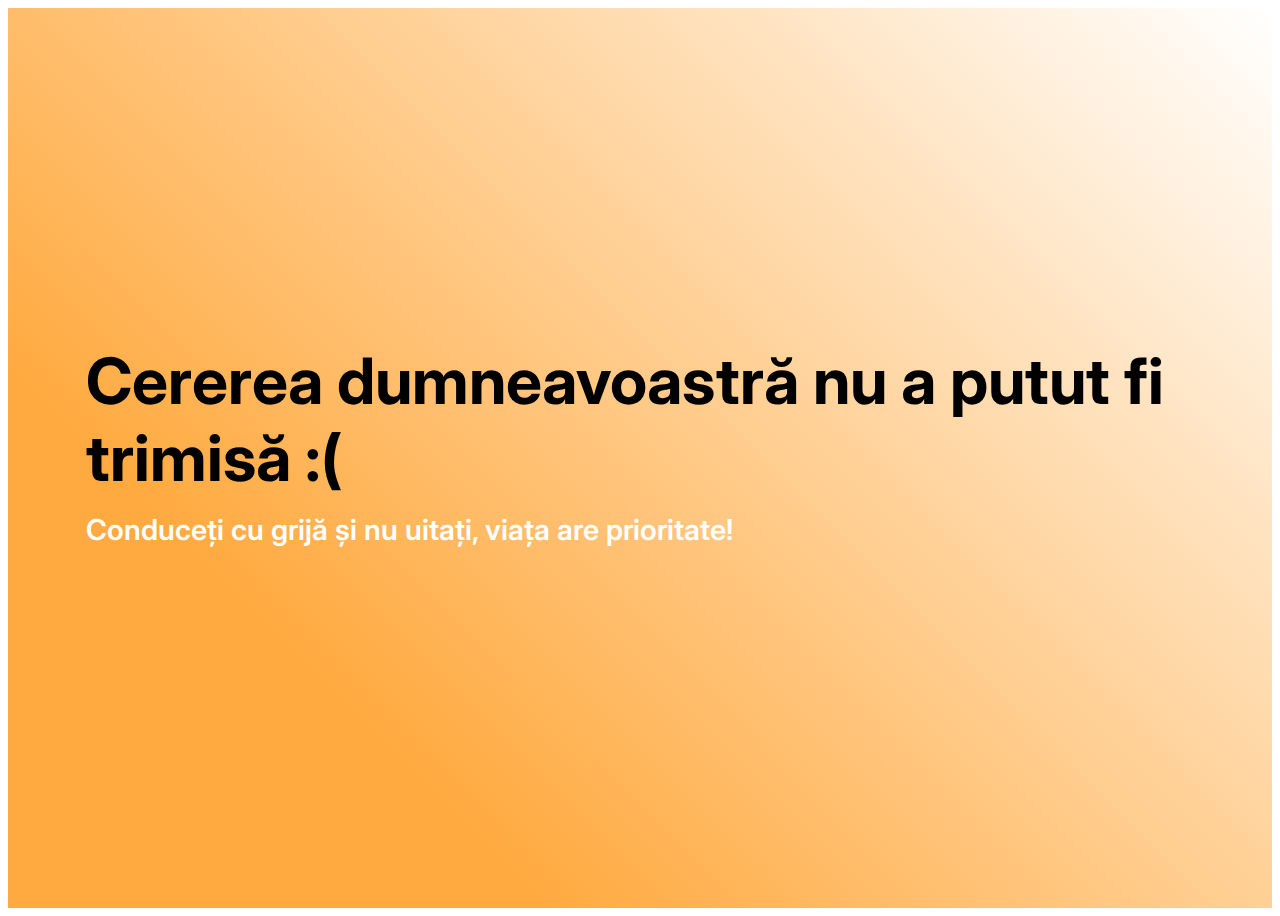
<file: templates/Fail.html>
<!DOCTYPE html>
<html amp >
<head>
  <meta charset="UTF-8">
  <meta http-equiv="X-UA-Compatible" content="IE=edge">
  <meta name="generator" content="Mobirise v5.2.0, mobirise.com">
  <meta name="viewport" content="width=device-width, initial-scale=1, minimum-scale=1">
  <link rel="shortcut icon" href="img/logo5.png" type="image/x-icon">
  <meta name="description" content="">
  <meta name="amp-script-src" content="">
  
  <title>Home</title>
  
<link rel="canonical" href="./">
 <style amp-boilerplate>body{-webkit-animation:-amp-start 8s steps(1,end) 0s 1 normal both;-moz-animation:-amp-start 8s steps(1,end) 0s 1 normal both;-ms-animation:-amp-start 8s steps(1,end) 0s 1 normal both;animation:-amp-start 8s steps(1,end) 0s 1 normal both}@-webkit-keyframes -amp-start{from{visibility:hidden}to{visibility:visible}}@-moz-keyframes -amp-start{from{visibility:hidden}to{visibility:visible}}@-ms-keyframes -amp-start{from{visibility:hidden}to{visibility:visible}}@-o-keyframes -amp-start{from{visibility:hidden}to{visibility:visible}}@keyframes -amp-start{from{visibility:hidden}to{visibility:visible}}</style>
<noscript><style amp-boilerplate>body{-webkit-animation:none;-moz-animation:none;-ms-animation:none;animation:none}</style></noscript>
<link href="https://fonts.googleapis.com/css?family=Inter:100,200,300,400,500,600,700,800,900&display=swap" rel="stylesheet">
 
 <style amp-custom> 
div,span,h1,h2,h3,h4,h5,h6,p,blockquote,a,ol,ul,li,figcaption,textarea,input{font: inherit;}*{-webkit-box-sizing: border-box;box-sizing: border-box;outline: none;}*:focus{outline: none;}body{position: relative;font-style: normal;line-height: 1.6;color: #48525c;}section{background-color: #eeeeee;background-position: 50% 50%;background-repeat: no-repeat;background-size: cover;overflow: hidden;padding: 0;}h1,h2,h3,h4,h5,h6{margin: 0;padding: 0;}p,li,blockquote{letter-spacing: normal;line-height: 1.6;}ul,ol,blockquote,p{margin-bottom: 0;margin-top: 0;}a{cursor: pointer;}a,a:hover{text-decoration: none;}a.mbr-iconfont:hover{text-decoration: none;}h1,h2,h3,h4,h5,h6,.display-1,.display-2,.display-4,.display-5,.display-7{word-break: break-word;word-wrap: break-word;}b,strong{font-weight: bold;}blockquote{padding: 10px 0 10px 20px;position: relative;border-left: 3px solid;}input:-webkit-autofill,input:-webkit-autofill:hover,input:-webkit-autofill:focus,input:-webkit-autofill:active{-webkit-transition-delay: 9999s;transition-delay: 9999s;-webkit-transition-property: background-color,color;-o-transition-property: background-color,color;transition-property: background-color,color;}html,body{height: auto;min-height: 100vh;}.mbr-section-title{margin: 0;padding: 0;font-style: normal;line-height: 1.2;width: 100%;color: #20202a;}.mbr-section-subtitle{line-height: 1.2;width: 100%;color: #20202a;}.mbr-text{font-style: normal;line-height: 1.6;width: 100%;color: #48525c;font-weight: 400;}.mbr-white{color: #ffffff;}.mbr-black{color: #000000;}.align-left{text-align: left;}.align-left .list-item{justify-content: flex-start;}.align-center{text-align: center;}.align-center .list-item{justify-content: center;}.align-right{text-align: right;}.align-right .list-item{justify-content: flex-end;}@media (max-width: 767px){.align-left,.align-center,.align-right{text-align: center;}.align-left .list-item,.align-center .list-item,.align-right .list-item{justify-content: center;}}.mbr-light{font-weight: 300;}.mbr-regular{font-weight: 400;}.mbr-semibold{font-weight: 600;}.mbr-bold{font-weight: 700;}.icons-list a{margin: 0;}.icons-list a:last-child{margin: 0;}.mbr-figure{align-self: center;}.hidden{visibility: hidden;}.super-hide{display: none;}.inactive{-webkit-user-select: none;-moz-user-select: none;-ms-user-select: none;user-select: none;pointer-events: none;-webkit-user-drag: none;user-drag: none;}.mbr-overlay{position: absolute;bottom: 0;left: 0;right: 0;top: 0;z-index: 0;}.map-placeholder{display: none;}.google-map,.google-map iframe{position: relative;width: 100%;height: 400px;}amp-img{width: 100%;}amp-img img{max-height: 100%;max-width: 100%;}img.mbr-temp{width: 100%;}.rounded{border-radius: 50%;}.is-builder .nodisplay + img[async],.is-builder .nodisplay + img[decoding="async"],.is-builder amp-img > a + img[async],.is-builder amp-img > a + img[decoding="async"]{display: none;}html:not(.is-builder) amp-img > a{position: absolute;top: 0;bottom: 0;left: 0;right: 0;z-index: 1;}.is-builder .temp-amp-sizer{position: absolute;}.is-builder amp-youtube .temp-amp-sizer,.is-builder amp-vimeo .temp-amp-sizer{position: static;}.mobirise-spinner{position: absolute;top: 50%;left: 40%;margin-left: 10%;-webkit-transform: translate3d(-50%,-50%,0);z-index: 4;}.mobirise-spinner em{width: 24px;height: 24px;background: #3ac;border-radius: 100%;display: inline-block;-webkit-animation: slide 1s infinite;}.mobirise-spinner em:nth-child(1){-webkit-animation-delay: 0.1s;}.mobirise-spinner em:nth-child(2){-webkit-animation-delay: 0.2s;}.mobirise-spinner em:nth-child(3){-webkit-animation-delay: 0.3s;}@-moz-keyframes slide{0%{-webkit-transform: scale(1);}50%{opacity: 0.3;-webkit-transform: scale(2);}100%{-webkit-transform: scale(1);}}@-webkit-keyframes slide{0%{-webkit-transform: scale(1);}50%{opacity: 0.3;-webkit-transform: scale(2);}100%{-webkit-transform: scale(1);}}@-o-keyframes slide{0%{-webkit-transform: scale(1);}50%{opacity: 0.3;-webkit-transform: scale(2);}100%{-webkit-transform: scale(1);}}@keyframes slide{0%{-webkit-transform: scale(1);}50%{opacity: 0.3;-webkit-transform: scale(2);}100%{-webkit-transform: scale(1);}}.mobirise-loader .amp-active > div{display: none;}.iconfont-wrapper{display: inline-flex;}.mbr-flex{display: flex;}.flex-wrap{flex-wrap: wrap;}.mbr-jc-s{justify-content: flex-start;}.mbr-jc-c{justify-content: center;}.mbr-jc-e{justify-content: flex-end;}.mbr-row-reverse{flex-direction: row-reverse;}.mbr-column{flex-direction: column;}amp-img,img{height: 100%;width: 100%;}.hidden-slide{display: none;}.visible-slide{display: flex;}section,.container,.container-fluid{position: relative;word-wrap: break-word;}.mbr-fullscreen .mbr-overlay{min-height: 100vh;}.mbr-fullscreen{display: flex;align-items: center;height: 100vh;min-height: 100vh;padding: 3rem 0;}.container{padding: 0 1rem;width: 100%;margin-right: auto;margin-left: auto;}@media (max-width: 767px){.container{max-width: 540px;}} @media (min-width: 768px){.container{max-width: 720px;}} @media (min-width: 992px){.container{max-width: 960px;}} @media (min-width: 1200px){.container{max-width: 1140px;}}.container-fluid{width: 100%;padding: 0 1rem;}.btn{position: relative;font-weight: 700;margin: 0.4rem 0.9rem;border: 2px solid;font-style: normal;white-space: normal;transition: all 0.3s cubic-bezier(0.25,0.1,0.25,1);display: inline-flex;align-items: center;justify-content: center;word-break: break-word;line-height: 1.2rem;letter-spacing: normal;}.btn-form{padding: 1rem 2rem;}.btn-form:hover{cursor: pointer;}.btn{padding: 1rem 2rem;border-radius: 3px;}.btn-sm{padding: 0.4rem 0.8rem;border-radius: 3px;}.btn-md{padding: 1rem 2rem;border-radius: 3px;}.btn-lg{padding: 1.2rem 3.2rem;border-radius: 3px;}form .btn,form .mbr-section-btn{margin: 0;}.note-popover .btn:after{display: none;}.mbr-section-btn{margin: 0 -0.9rem;font-size: 0;}nav .mbr-section-btn{margin-left: 0rem;margin-right: 0rem;}.btn .mbr-iconfont,.btn.btn-md .mbr-iconfont{cursor: pointer;margin: 0 0.8rem 0 0;}.btn-sm .mbr-iconfont{margin: 0 0.5rem 0 0;}[type="submit"]{-webkit-appearance: none;}section.menu{min-height: 56px;overflow: visible;padding: 0;}.menu-container{display: flex;-webkit-box-pack: justify;-ms-flex-pack: justify;justify-content: space-between;align-items: center;min-height: 56px;}@media (max-width: 991px){.menu-container{max-width: 100%;padding: 0.5rem 1rem;}} @media (max-width: 767px){.menu-container{padding: 0.5rem 1rem;}}.navbar{z-index: 100;width: 100%;position: absolute;box-shadow: 0 2px 10px 0 rgba(0,0,0,0.07);}.navbar-fixed-top{position: fixed;top: 0;}.navbar-brand{display: flex;align-items: center;word-break: break-word;z-index: 1;}.navbar-logo{margin: 0 0.8rem 0 0;}@media (max-width: 767px){.navbar-logo amp-img{max-height: 35px;max-width: 35px;}}.navbar-caption-wrap{display: flex;}.navbar .navbar-collapse{display: flex;-ms-flex-preferred-size: auto;flex-basis: auto;align-items: center;justify-content: space-between;width: 100%;}@media (max-width: 991px){.navbar .navbar-collapse{display: none;position: absolute;top: 0;right: 0;height: 100vh;overflow-y: auto;padding: 70px 2rem 1rem;z-index: 1;}}@media (max-width: 991px){.navbar.opened .navbar-collapse.show,.navbar.opened .navbar-collapse.collapsing{display: block;}.is-builder .navbar-collapse{position: fixed;}}.navbar-nav{list-style-type: none;display: flex;flex-wrap: wrap;padding-left: 0;min-width: 10rem;}@media (max-width: 991px){.navbar-nav{flex-direction: column;}} .navbar-nav .mbr-iconfont{margin: 0 0.2rem 0 0;}.nav-item{word-break: break-all;}.nav-link{display: flex;align-items: center;justify-content: center;}.nav-link,.navbar-caption{transition: all 0.2s;letter-spacing: normal;}.nav-dropdown .dropdown-menu{min-width: 10rem;position: absolute;left: 0;padding: 10px 0;border-radius: 0 0 4px 4px;transition: opacity 0.2s cubic-bezier(0.25,0.1,0.25,1);}.nav-dropdown .dropdown-menu .dropdown-item{line-height: normal;display: flex;justify-content: center;align-items: center;padding: 0 15px;margin: 20px 0;white-space: nowrap;}.nav-dropdown .dropdown-menu .dropdown-item:active{background: none;}.nav-dropdown .dropdown-menu .dropdown{position: relative;}.dropdown-menu .dropdown:hover > .dropdown-menu{opacity: 1;pointer-events: all;}.nav-dropdown .dropdown-submenu{top: 0;left: 100%;margin: 0;}.nav-item.dropdown{position: relative;}.nav-item.dropdown .dropdown-menu{opacity: 0;pointer-events: none;}.nav-item.dropdown:hover > .dropdown-menu{opacity: 1;pointer-events: all;}.link.dropdown-toggle:after{content: "";margin-left: 0.25rem;border-top: 0.35em solid;border-right: 0.35em solid transparent;border-left: 0.35em solid transparent;border-bottom: 0;}.navbar .dropdown.open > .dropdown-menu{display: block;}@media (max-width: 991px){.is-builder .nav-dropdown .dropdown-menu{position: relative;}.nav-dropdown .dropdown-submenu{left: 0;}.nav-dropdown .dropdown-menu .dropdown-item{padding: 0;margin: 0 0 1rem 0;justify-content: center;}.nav-dropdown .dropdown-menu .dropdown-item:after{right: auto;}.navbar.opened .dropdown-menu{top: 0;}.dropdown-toggle[data-toggle="dropdown-submenu"]:after{content: "";margin-left: 0.25rem;border-top: 0.35em solid;border-right: 0.35em solid transparent;border-left: 0.35em solid transparent;border-bottom: 0;top: 55%;}}.navbar-buttons{display: flex;flex-wrap: wrap;align-items: center;justify-content: center;}@media (max-width: 991px){.navbar-buttons{flex-direction: column;}}.menu-social-list{display: flex;align-items: center;justify-content: center;flex-wrap: wrap;}.menu-social-list a{margin: 0 0.5rem;}.menu-social-list a span{font-size: 1.5rem;}button.navbar-toggler{position: relative;width: 31px;height: 20px;cursor: pointer;transition: all .2s;-ms-flex-item-align: center;-ms-grid-row-align: center;align-self: center;}.hamburger span{position: absolute;right: 0;width: 30px;height: 2px;border-right: 5px;}.hamburger span:nth-child(1){top: 0;transition: all .2s;}.hamburger span:nth-child(2){top: 8px;transition: all .15s;}.hamburger span:nth-child(3){top: 8px;transition: all .15s;}.hamburger span:nth-child(4){top: 16px;transition: all .2s;}nav.opened .navbar-toggler:not(.hide) .hamburger span:nth-child(4),nav.opened .navbar-toggler:not(.hide) .hamburger span:nth-child(1){top: 8px;width: 0;opacity: 0;right: 50%;transition: all .2s;}nav.opened .navbar-toggler:not(.hide) .hamburger span:nth-child(2){transform: rotate(-45deg);transition: all .25s;}nav.opened .navbar-toggler:not(.hide) .hamburger span:nth-child(3){transform: rotate(45deg);transition: all .25s;}.ampstart-btn.hamburger{position: relative;margin-left: auto;height: 20px;width: 30px;background: none;border: none;cursor: pointer;z-index: 1000;}@media (min-width: 992px){.nav-dropdown .dropdown-menu{box-shadow: 0 10px 25px 0 rgba(0,0,0,0.2);}.ampstart-btn,amp-sidebar{display: none;}.dropdown-menu .dropdown-toggle:after{content: "";border-bottom: 0.35em solid transparent;border-left: 0.35em solid;border-right: 0;border-top: 0.35em solid transparent;margin-left: 0.3rem;margin-top: -0.3077em;position: absolute;right: 1.1538em;top: 50%;}}.close-sidebar{width: 30px;height: 30px;position: relative;cursor: pointer;background-color: transparent;border: none;}.close-sidebar span{position: absolute;left: 0;width: 30px;height: 2px;border-right: 5px;top: 14px;}.close-sidebar span:nth-child(1){transform: rotate(-45deg);}.close-sidebar span:nth-child(2){transform: rotate(45deg);}.builder-sidebar{position: relative;height: 100vh;overflow-y: auto;min-width: 10rem;z-index: 1030;padding: 1rem 2rem;max-width: 20rem;}.builder-sidebar .dropdown:hover > .dropdown-menu{position: relative;text-align: center;}section.sidebar-open:before{content: '';position: fixed;top: 0;bottom: 0;right: 0;left: 0;background-color: rgba(0,0,0,0.2);z-index: 1040;}.is-builder section.horizontal-menu .ampstart-btn{display: none;}.is-builder section.horizontal-menu .dropdown-menu{z-index: auto;opacity: 1;pointer-events: auto;}.is-builder .menu{overflow: visible;}#sidebar{background-color: transparent;}.card-title{margin: 0;}.card{position: relative;background-color: transparent;border: none;border-radius: 0;width: 100%;padding: 0 1rem;}@media (max-width: 767px){.card:not(.last-child){padding-bottom: 30px;}} .card .card-img{width: auto;border-radius: 0;}.card .card-wrapper{height: 100%;}@media (max-width: 767px){.card .card-wrapper{flex-direction: column;}} .card img{height: 100%;-o-object-fit: cover;object-fit: cover;-o-object-position: center;object-position: center;}.card-inner,.items-list{display: flex;flex-direction: column;}.items-list{list-style-type: none;padding: 0;}.items-list .list-item{padding: 1rem 2rem;}.card-head{padding: 1.5rem 2rem;}.card-price-wrap{padding: 1rem 2rem;}.card-button{padding: 1rem;margin: 0;}.timeline-wrap{position: relative;}.timeline-wrap .iconBackground{position: absolute;left: 50%;width: 20px;height: 20px;line-height: 30px;text-align: center;border-radius: 50%;font-size: 30px;display: inline-block;background-color: #000000;top: 20px;margin: 0 0 0 -10px;}@media (max-width: 767px){.timeline-wrap .iconBackground{left: 0;}}.separline{position: relative;}@media (max-width: 767px){.separline:not(.last-child){padding-bottom: 2rem;}} .separline:before{position: absolute;content: "";width: 2px;background-color: #000000;left: calc(50% - 1px);height: calc(100% - 20px);top: 40px;}@media (max-width: 767px){.separline:before{left: 0;}}.gallery-img-wrap{position: relative;height: 100%;}.gallery-img-wrap:hover{cursor: pointer;}.gallery-img-wrap:hover .icon-wrap,.gallery-img-wrap:hover .caption-on-hover{opacity: 1;}.gallery-img-wrap:hover:after{opacity: .5;}.gallery-img-wrap amp-img{height: 100%;}.gallery-img-wrap:after{content: "";position: absolute;top: 0;bottom: 0;left: 0;right: 0;background: #000;opacity: 0;transition: opacity 0.2s;pointer-events: none;}.gallery-img-wrap .icon-wrap,.gallery-img-wrap .img-caption{z-index: 3;pointer-events: none;position: absolute;}.gallery-img-wrap .icon-wrap,.gallery-img-wrap .caption-on-hover{opacity: 0;transition: opacity 0.2s;}.gallery-img-wrap .icon-wrap{left: 50%;top: 50%;transform: translate(-50%,-50%);background-color: #fff;padding: .5rem;border-radius: 50%;}.gallery-img-wrap .amp-iconfont{color: #000;font-size: 1rem;width: 1rem;display: block;}.gallery-img-wrap .img-caption{left: 0;right: 0;}.gallery-img-wrap .img-caption.caption-top{top: 0;}.gallery-img-wrap .img-caption.caption-bottom{bottom: 0;}.gallery-img-wrap .img-caption:not(.caption-on-hover):after{content: "";position: absolute;top: 0;left: 0;right: 0;height: 100%;transition: opacity 0.2s;z-index: -1;pointer-events: none;}@media (max-width: 767px){.gallery-img-wrap:after,.gallery-img-wrap:hover:after,.gallery-img-wrap .icon-wrap{display: none;}.gallery-img-wrap .caption-on-hover{opacity: 1;}}.is-builder .gallery-img-wrap .icon-wrap,.is-builder .gallery-img-wrap .img-caption > *{pointer-events: all;}.amp-carousel-button,.dots-wrapper .dots span{transition: all 0.4s;cursor: pointer;outline: none;}.amp-carousel-button{width: 50px;height: 50px;border-radius: 50%;}.dots-wrapper .dots{display: inline-block;margin: 4px 8px;}.dots-wrapper .dots span{display: block;border-radius: 12px;height: 24px;width: 24px;background-color: #ffffff;border: 10px solid #cccccc;opacity: 0.5;}.dots-wrapper .dots span.current{width: 40px;}.dots-wrapper .dots span:hover,.dots-wrapper .dots span.current{opacity: 1;}.amp-carousel-button-next:after{right: 1rem;}.amp-carousel-button-prev:after{left: 1rem;}button.btn-img{cursor: pointer;}.is-builder .preview button.btn-img{opacity: 0.5;position: relative;pointer-events: none;}amp-image-lightbox,.lightbox{background: rgba(0,0,0,0.8);display: flex;flex-wrap: wrap;align-items: center;justify-content: center;width: 100%;height: 100%;overflow: auto;}amp-image-lightbox a.control,.lightbox a.control{position: absolute;cursor: default;top: 0;right: 0;}amp-image-lightbox .close,.lightbox .close{background: none;border: none;position: absolute;top: 16px;right: 16px;height: 32px;width: 32px;cursor: pointer;z-index: 1000;}amp-image-lightbox .close:before,amp-image-lightbox .close:after,.lightbox .close:before,.lightbox .close:after{position: absolute;top: 0;right: 16px;content: ' ';height: 32px;width: 2px;background-color: #fff;}amp-image-lightbox .close:before,.lightbox .close:before{transform: rotate(45deg);}amp-image-lightbox .close:after,.lightbox .close:after{transform: rotate(-45deg);}amp-image-lightbox .video-block,.lightbox .video-block{width: 100%;}div[submit-success] > *,div[submit-error] > *{padding: 15px;margin-bottom: 1rem;}.form-block{z-index: 1;background-color: transparent;padding: 0;position: relative;overflow: hidden;}.form-block .mbr-overlay{z-index: -1;}@media (max-width: 991px){.form-block{padding: 0;}}form input,form textarea,form select{padding: 1rem;line-height: 1.2rem;width: 100%;background: #ffffff;border-width: 2px;border-style: solid;border-color: #767676;border-radius: 3px;color: #000000;}form input[type="checkbox"],form input[type="radio"]{border: none;background: none;width: auto;}form .field{padding-bottom: 0.5rem;padding-top: 0.5rem;}form textarea.field-input{height: 200px;}form .fieldset{display: flex;justify-content: center;flex-wrap: wrap;align-items: center;}textarea[type="hidden"]{display: none;}.form-check{margin-bottom: 0;}.form-check-label{padding-left: 0;}.form-check-input{position: relative;margin: 4px;}.form-check-inline{display: inline-flex;align-items: center;padding-left: 0;margin-right: .75rem;}.mbr-row,.mbr-form-row{display: -webkit-box;display: -ms-flexbox;display: flex;-ms-flex-wrap: wrap;flex-wrap: wrap;margin-left: -1rem;margin-right: -1rem;}.mbr-form-row{margin-left: -0.5rem;margin-right: -0.5rem;}.mbr-form-row > [class*="mbr-col"]{padding-left: 0.5rem;padding-right: 0.5rem;}@media (max-width: 767px){.mbr-col,.mbr-col-auto{padding-right: 1rem;padding-left: 1rem;}.mbr-col-sm-12{-ms-flex: 0 0 100%;-webkit-box-flex: 0;flex: 0 0 100%;max-width: 100%;padding-right: 1rem;padding-left: 1rem;}}@media (min-width: 768px){.mbr-col,.mbr-col-auto{padding-right: 1rem;padding-left: 1rem;}.mbr-col-md-2{-ms-flex: 0 0 16.6666666667%;-webkit-box-flex: 0;flex: 0 0 16.6666666667%;max-width: 16.6666666667%;padding-right: 1rem;padding-left: 1rem;}.mbr-col-md-3{-ms-flex: 0 0 25%;-webkit-box-flex: 0;flex: 0 0 25%;max-width: 25%;padding-right: 1rem;padding-left: 1rem;}.mbr-col-md-4{-ms-flex: 0 0 33.3333333333%;-webkit-box-flex: 0;flex: 0 0 33.3333333333%;max-width: 33.3333333333%;padding-right: 1rem;padding-left: 1rem;}.mbr-col-md-5{-ms-flex: 0 0 41.6666666667%;-webkit-box-flex: 0;flex: 0 0 41.6666666667%;max-width: 41.6666666667%;padding-right: 1rem;padding-left: 1rem;}.mbr-col-md-6{-ms-flex: 0 0 50%;-webkit-box-flex: 0;flex: 0 0 50%;max-width: 50%;padding-right: 1rem;padding-left: 1rem;}.mbr-col-md-7{-ms-flex: 0 0 58.3333333333%;-webkit-box-flex: 0;flex: 0 0 58.3333333333%;max-width: 58.3333333333%;padding-right: 1rem;padding-left: 1rem;}.mbr-col-md-8{-ms-flex: 0 0 66.6666666667%;-webkit-box-flex: 0;flex: 0 0 66.6666666667%;max-width: 66.6666666667%;padding-right: 1rem;padding-left: 1rem;}.mbr-col-md-10{-ms-flex: 0 0 83.3333333333%;-webkit-box-flex: 0;flex: 0 0 83.3333333333%;max-width: 83.3333333333%;padding-right: 1rem;padding-left: 1rem;}.mbr-col-md-12{-ms-flex: 0 0 100%;-webkit-box-flex: 0;flex: 0 0 100%;max-width: 100%;padding-right: 1rem;padding-left: 1rem;}}.mbr-col{-ms-flex: 1 1 auto;-webkit-box-flex: 1;flex: 1 1 auto;max-width: 100%;}.mbr-col-auto{-ms-flex: 0 0 auto;flex: 0 0 auto;width: auto;}@media (min-width: 992px){.mbr-col,.mbr-col-auto{padding-right: 1rem;padding-left: 1rem;}.mbr-col-lg-2{-ms-flex: 0 0 16.6666666667%;-webkit-box-flex: 0;flex: 0 0 16.6666666667%;max-width: 16.6666666667%;padding-right: 1rem;padding-left: 1rem;}.mbr-col-lg-3{-ms-flex: 0 0 25%;-webkit-box-flex: 0;flex: 0 0 25%;max-width: 25%;padding-right: 1rem;padding-left: 1rem;}.mbr-col-lg-4{-ms-flex: 0 0 33.3333333333%;-webkit-box-flex: 0;flex: 0 0 33.3333333333%;max-width: 33.3333333333%;padding-right: 1rem;padding-left: 1rem;}.mbr-col-lg-5{-ms-flex: 0 0 41.6666666667%;-webkit-box-flex: 0;flex: 0 0 41.6666666667%;max-width: 41.6666666667%;padding-right: 1rem;padding-left: 1rem;}.mbr-col-lg-6{-ms-flex: 0 0 50%;-webkit-box-flex: 0;flex: 0 0 50%;max-width: 50%;padding-right: 1rem;padding-left: 1rem;}.mbr-col-lg-7{-ms-flex: 0 0 58.3333333333%;-webkit-box-flex: 0;flex: 0 0 58.3333333333%;max-width: 58.3333333333%;padding-right: 1rem;padding-left: 1rem;}.mbr-col-lg-8{-ms-flex: 0 0 66.6666666667%;-webkit-box-flex: 0;flex: 0 0 66.6666666667%;max-width: 66.6666666667%;padding-right: 1rem;padding-left: 1rem;}.mbr-col-lg-9{-ms-flex: 0 0 75%;-webkit-box-flex: 0;flex: 0 0 75%;max-width: 75%;padding-right: 1rem;padding-left: 1rem;}.mbr-col-lg-10{-ms-flex: 0 0 83.3333333333%;-webkit-box-flex: 0;flex: 0 0 83.3333333333%;max-width: 83.3333333333%;padding-right: 1rem;padding-left: 1rem;}.mbr-col-lg-12{-ms-flex: 0 0 100%;-webkit-box-flex: 0;flex: 0 0 100%;max-width: 100%;padding-right: 1rem;padding-left: 1rem;}}@media (min-width: 992px){.lg-pb{padding-bottom: 3rem;}}@media (max-width: 991px){.md-pb{padding-bottom: 3rem;}}.mbr-pt-1,.mbr-py-1{padding-top: 10px;}.mbr-pb-1,.mbr-py-1{padding-bottom: 10px;}.mbr-px-1{padding-left: 10px;padding-right: 10px;}.mbr-p-1{padding: 10px;}.mbr-pt-2,.mbr-py-2{padding-top: 1rem;}.mbr-pb-2,.mbr-py-2{padding-bottom: 1rem;}.mbr-px-2{padding-left: 1rem;padding-right: 1rem;}.mbr-p-2{padding: 1rem;}.mbr-pt-3,.mbr-py-3{padding-top: 25px;}.mbr-pb-3,.mbr-py-3{padding-bottom: 25px;}.mbr-px-3{padding-left: 25px;padding-right: 25px;}.mbr-p-3{padding: 25px;}.mbr-pt-4,.mbr-py-4{padding-top: 2rem;}.mbr-pb-4,.mbr-py-4{padding-bottom: 2rem;}.mbr-px-4{padding-left: 2rem;padding-right: 2rem;}.mbr-p-4{padding: 2rem;}.mbr-pt-5,.mbr-py-5{padding-top: 3rem;}.mbr-pb-5,.mbr-py-5{padding-bottom: 3rem;}.mbr-px-5{padding-left: 3rem;padding-right: 3rem;}.mbr-p-5{padding: 3rem;}@media (max-width: 991px){.mbr-py-4,.mbr-py-5{padding-top: 1rem;padding-bottom: 1rem;}.mbr-px-4,.mbr-px-5{padding-left: 1rem;padding-right: 1rem;}.mbr-p-3,.mbr-p-4,.mbr-p-5{padding: 1rem;}}.mbr-ml-auto{margin-left: auto;}.mbr-mr-auto{margin-right: auto;}.mbr-m-auto{margin: auto;}#scrollToTopMarker{position: absolute;width: 0px;height: 0px;top: 300px;}#scrollToTopButton{position: fixed;bottom: 25px;right: 25px;opacity: .4;z-index: 5000;font-size: 32px;height: 60px;width: 60px;border: none;border-radius: 3px;cursor: pointer;}#scrollToTopButton:focus{outline: none;}#scrollToTopButton a:before{content: '';position: absolute;height: 40%;top: 36%;width: 2px;left: calc(50% - 1px);}#scrollToTopButton a:after{content: '';position: absolute;border-top: 2px solid;border-right: 2px solid;width: 40%;height: 40%;left: calc(30% - 1px);bottom: 30%;transform: rotate(-45deg);}.is-builder #scrollToTopButton a:after{left: 30%;}a{font-style: normal;}@media (max-width: 767px){.mbr-section-btn,.mbr-section-title{text-align: center;}}@media (min-width: 992px){.mbr-col-lg-11{flex: 0 0 91.666%;max-width: 91.666%;padding-right: 1rem;padding-left: 1rem;}}
body{font-family: Inter;}blockquote{border-color: #005af0;}div[submit-success] > *{background: #64bf46;color: #ffffff;}div[submit-error] > *{background: #ffdc00;color: #000000;}.display-1{font-family: 'Inter',sans-serif;font-size: 4rem;}.display-2{font-family: 'Inter',sans-serif;font-size: 3.25rem;}.display-4{font-family: 'Inter',sans-serif;font-size: 1rem;}.display-5{font-family: 'Inter',sans-serif;font-size: 1.8rem;}.display-7{font-family: 'Inter',sans-serif;font-size: 1.2rem;}.display-1 .mbr-iconfont-btn{font-size: 4rem;width: 4rem;}.display-2 .mbr-iconfont-btn{font-size: 3.25rem;width: 3.25rem;}.display-4 .mbr-iconfont-btn{font-size: 1rem;width: 1rem;}.display-5 .mbr-iconfont-btn{font-size: 1.8rem;width: 1.8rem;}.display-7 .mbr-iconfont-btn{font-size: 1.2rem;width: 1.2rem;}@media (max-width: 768px){.display-1{font-size: 3.2rem;font-size: calc( 2.05rem + (4 - 2.05) * ((100vw - 20rem) / (48 - 20)));line-height: calc( 1.4 * (2.05rem + (4 - 2.05) * ((100vw - 20rem) / (48 - 20))));}.display-2{font-size: 2.6rem;font-size: calc( 1.7874999999999999rem + (3.25 - 1.7874999999999999) * ((100vw - 20rem) / (48 - 20)));line-height: calc( 1.4 * (1.7874999999999999rem + (3.25 - 1.7874999999999999) * ((100vw - 20rem) / (48 - 20))));}.display-4{font-size: 0.8rem;font-size: calc( 1rem + (1 - 1) * ((100vw - 20rem) / (48 - 20)));line-height: calc( 1.4 * (1rem + (1 - 1) * ((100vw - 20rem) / (48 - 20))));}.display-5{font-size: 1.44rem;font-size: calc( 1.28rem + (1.8 - 1.28) * ((100vw - 20rem) / (48 - 20)));line-height: calc( 1.4 * (1.28rem + (1.8 - 1.28) * ((100vw - 20rem) / (48 - 20))));}.display-7{font-size: 0.96rem;font-size: calc( 1.07rem + (1.2 - 1.07) * ((100vw - 20rem) / (48 - 20)));line-height: calc( 1.4 * (1.07rem + (1.2 - 1.07) * ((100vw - 20rem) / (48 - 20))));}}.bg-primary{background-color: #005af0;}.bg-success{background-color: #64bf46;}.bg-info{background-color: #eb49e1;}.bg-warning{background-color: #ff8f00;}.bg-danger{background-color: #ffdc00;}.btn-primary,.btn-primary:active,.btn-primary.active{background-color: #005af0;border-color: #005af0;color: #ffffff;}.btn-primary:hover,.btn-primary:focus,.btn-primary.focus{color: #ffffff;background-color: #003da3;border-color: #003da3;}.btn-primary.disabled,.btn-primary:disabled{color: #ffffff;background-color: #003da3;border-color: #003da3;}.btn-secondary,.btn-secondary:active,.btn-secondary.active{background-color: #00dcc0;border-color: #00dcc0;color: #ffffff;}.btn-secondary:hover,.btn-secondary:focus,.btn-secondary.focus{color: #ffffff;background-color: #00907d;border-color: #00907d;}.btn-secondary.disabled,.btn-secondary:disabled{color: #ffffff;background-color: #00907d;border-color: #00907d;}.btn-info,.btn-info:active,.btn-info.active{background-color: #eb49e1;border-color: #eb49e1;color: #ffffff;}.btn-info:hover,.btn-info:focus,.btn-info.focus{color: #ffffff;background-color: #d117c5;border-color: #d117c5;}.btn-info.disabled,.btn-info:disabled{color: #ffffff;background-color: #d117c5;border-color: #d117c5;}.btn-success,.btn-success:active,.btn-success.active{background-color: #64bf46;border-color: #64bf46;color: #ffffff;}.btn-success:hover,.btn-success:focus,.btn-success.focus{color: #ffffff;background-color: #46892f;border-color: #46892f;}.btn-success.disabled,.btn-success:disabled{color: #ffffff;background-color: #46892f;border-color: #46892f;}.btn-warning,.btn-warning:active,.btn-warning.active{background-color: #ff8f00;border-color: #ff8f00;color: #ffffff;}.btn-warning:hover,.btn-warning:focus,.btn-warning.focus{color: #ffffff;background-color: #b36400;border-color: #b36400;}.btn-warning.disabled,.btn-warning:disabled{color: #ffffff;background-color: #b36400;border-color: #b36400;}.btn-danger,.btn-danger:active,.btn-danger.active{background-color: #ffdc00;border-color: #ffdc00;color: #000000;}.btn-danger:hover,.btn-danger:focus,.btn-danger.focus{color: #000000;background-color: #b39a00;border-color: #b39a00;}.btn-danger.disabled,.btn-danger:disabled{color: #000000;background-color: #b39a00;border-color: #b39a00;}.btn-black,.btn-black:active,.btn-black.active{background-color: #333333;border-color: #333333;color: #ffffff;}.btn-black:hover,.btn-black:focus,.btn-black.focus{color: #ffffff;background-color: #0d0d0d;border-color: #0d0d0d;}.btn-black.disabled,.btn-black:disabled{color: #ffffff;background-color: #0d0d0d;border-color: #0d0d0d;}.btn-white,.btn-white:active,.btn-white.active{background-color: #ffffff;border-color: #ffffff;color: #808080;}.btn-white:hover,.btn-white:focus,.btn-white.focus{color: #808080;background-color: #d9d9d9;border-color: #d9d9d9;}.btn-white.disabled,.btn-white:disabled{color: #808080;background-color: #d9d9d9;border-color: #d9d9d9;}.btn-white,.btn-white:active,.btn-white.active{color: #333333;}.btn-white:hover,.btn-white:focus,.btn-white.focus{color: #333333;}.btn-white.disabled,.btn-white:disabled{color: #333333;}.btn-primary-outline,.btn-primary-outline:active,.btn-primary-outline.active{background: none;border-color: #00348a;color: #00348a;}.btn-primary-outline:hover,.btn-primary-outline:focus,.btn-primary-outline.focus{color: #ffffff;background-color: #005af0;border-color: #005af0;}.btn-primary-outline.disabled,.btn-primary-outline:disabled{color: #ffffff;background-color: #005af0;border-color: #005af0;}.btn-secondary-outline,.btn-secondary-outline:active,.btn-secondary-outline.active{background: none;border-color: #007667;color: #007667;}.btn-secondary-outline:hover,.btn-secondary-outline:focus,.btn-secondary-outline.focus{color: #ffffff;background-color: #00dcc0;border-color: #00dcc0;}.btn-secondary-outline.disabled,.btn-secondary-outline:disabled{color: #ffffff;background-color: #00dcc0;border-color: #00dcc0;}.btn-info-outline,.btn-info-outline:active,.btn-info-outline.active{background: none;border-color: #ba14af;color: #ba14af;}.btn-info-outline:hover,.btn-info-outline:focus,.btn-info-outline.focus{color: #ffffff;background-color: #eb49e1;border-color: #eb49e1;}.btn-info-outline.disabled,.btn-info-outline:disabled{color: #ffffff;background-color: #eb49e1;border-color: #eb49e1;}.btn-success-outline,.btn-success-outline:active,.btn-success-outline.active{background: none;border-color: #3c7629;color: #3c7629;}.btn-success-outline:hover,.btn-success-outline:focus,.btn-success-outline.focus{color: #ffffff;background-color: #64bf46;border-color: #64bf46;}.btn-success-outline.disabled,.btn-success-outline:disabled{color: #ffffff;background-color: #64bf46;border-color: #64bf46;}.btn-warning-outline,.btn-warning-outline:active,.btn-warning-outline.active{background: none;border-color: #995600;color: #995600;}.btn-warning-outline:hover,.btn-warning-outline:focus,.btn-warning-outline.focus{color: #ffffff;background-color: #ff8f00;border-color: #ff8f00;}.btn-warning-outline.disabled,.btn-warning-outline:disabled{color: #ffffff;background-color: #ff8f00;border-color: #ff8f00;}.btn-danger-outline,.btn-danger-outline:active,.btn-danger-outline.active{background: none;border-color: #998400;color: #998400;}.btn-danger-outline:hover,.btn-danger-outline:focus,.btn-danger-outline.focus{color: #000000;background-color: #ffdc00;border-color: #ffdc00;}.btn-danger-outline.disabled,.btn-danger-outline:disabled{color: #000000;background-color: #ffdc00;border-color: #ffdc00;}.btn-black-outline,.btn-black-outline:active,.btn-black-outline.active{background: none;border-color: #000000;color: #000000;}.btn-black-outline:hover,.btn-black-outline:focus,.btn-black-outline.focus{color: #ffffff;background-color: #333333;border-color: #333333;}.btn-black-outline.disabled,.btn-black-outline:disabled{color: #ffffff;background-color: #333333;border-color: #333333;}.btn-white-outline,.btn-white-outline:active,.btn-white-outline.active{background: none;border-color: #ffffff;color: #ffffff;}.btn-white-outline:hover,.btn-white-outline:focus,.btn-white-outline.focus{color: #333333;background-color: #ffffff;border-color: #ffffff;}.text-primary{color: #005af0;}.text-secondary{color: #00dcc0;}.text-success{color: #64bf46;}.text-info{color: #eb49e1;}.text-warning{color: #ff8f00;}.text-danger{color: #ffdc00;}.text-white{color: #ffffff;}.text-black{color: #000000;}a.text-primary:hover,a.text-primary:focus{color: #00348a;}a.text-secondary:hover,a.text-secondary:focus{color: #007667;}a.text-success:hover,a.text-success:focus{color: #3c7629;}a.text-info:hover,a.text-info:focus{color: #ba14af;}a.text-warning:hover,a.text-warning:focus{color: #995600;}a.text-danger:hover,a.text-danger:focus{color: #998400;}a.text-white:hover,a.text-white:focus{color: #cccccc;}a.text-black:hover,a.text-black:focus{color: #4d4d4d;}.alert-success{background-color: #64bf46;}.alert-info{background-color: #eb49e1;}.alert-warning{background-color: #ff8f00;}.alert-danger{background-color: #ffdc00;}a,a:hover{color: #005af0;}.mbr-plan-header.bg-primary .mbr-plan-subtitle,.mbr-plan-header.bg-primary .mbr-plan-price-desc{color: #bdd6ff;}.mbr-plan-header.bg-success .mbr-plan-subtitle,.mbr-plan-header.bg-success .mbr-plan-price-desc{color: #b3e0a5;}.mbr-plan-header.bg-info .mbr-plan-subtitle,.mbr-plan-header.bg-info .mbr-plan-price-desc{color: #ffffff;}.mbr-plan-header.bg-warning .mbr-plan-subtitle,.mbr-plan-header.bg-warning .mbr-plan-price-desc{color: #ffe9cc;}.mbr-plan-header.bg-danger .mbr-plan-subtitle,.mbr-plan-header.bg-danger .mbr-plan-price-desc{color: #fff8cc;}.mobirise-spinner em:nth-child(1){background: #005af0;}.mobirise-spinner em:nth-child(2){background: #00dcc0;}.mobirise-spinner em:nth-child(3){background: #64bf46;}#scrollToTopMarker{display: none;}#scrollToTopButton{background-color: #005af0;}#scrollToTopButton a:before{background: #ffffff;}#scrollToTopButton a:after{border-top-color: #ffffff;border-right-color: #ffffff;}.btn:not(.btn-form){box-shadow: 0 15px 35px -5px rgba(0,0,0,0.25);}.btn:not(.btn-form):hover,.btn:not(.btn-form):focus,.btn:not(.btn-form).focus{transform: translateY(-0.125rem);box-shadow: 0 25px 20px -15px rgba(0,0,0,0.15);}.amp-carousel-button{box-shadow: 0 10px 15px 0 rgba(0,0,0,0.4);background-color: #f3f3f3;}.amp-carousel-button:hover{background-color: #fff;box-shadow: 0 20px 30px 0 rgba(0,0,0,0.2);}.amp-carousel-button-next{background-image: url("data:image/svg+xml;charset=utf-8,%3Csvg xmlns='http://www.w3.org/2000/svg' width='18' height='18' fill='%23005AF0' %3E%3Cpath d='M9 3L7.94 4.06l4.19 4.19H3v1.5h9.13l-4.19 4.19L9 15l6-6z'/%3E%3C/svg%3E");}.amp-carousel-button-prev{background-image: url("data:image/svg+xml;charset=utf-8,%3Csvg xmlns='http://www.w3.org/2000/svg' width='18' height='18' fill='%23005AF0'%3E%3Cpath d='M15 8.25H5.87l4.19-4.19L9 3 3 9l6 6 1.06-1.06-4.19-4.19H15v-1.5z'/%3E%3C/svg%3E");}.cid-sifPwYnK0S{background-color: #ffffff;background: linear-gradient(225deg,#ffffff 0,#ffaa40 75%);}.cid-sifPwYnK0S .mbr-section-title{color: #000000;}
.engine{position: absolute;text-indent: -2400px;text-align: center;padding: 0;top: 0;left: -2400px;}[class*="-iconfont"]{display: inline-flex;}</style>
 
  <script async  src="https://cdn.ampproject.org/v0.js"></script>
  <script async custom-element="amp-analytics" src="https://cdn.ampproject.org/v0/amp-analytics-0.1.js"></script>
  
  
  
</head>
<body>
  
  <section class="header4 cid-sifPwYnK0S mbr-fullscreen" id="header4-0">

    

    <div class="container">
        <h1 class="mbr-fonts-style mbr-section-title align-left mbr-white mbr-bold mbr-pb-2 display-1">Cererea dumneavoastră nu a putut fi trimisă :(</h1>
        <h2 class="mbr-fonts-style mbr-section-subtitle align-left mbr-white mbr-semibold mbr-pb-3 display-5">Conduceți cu grijă și nu uitați, viața are prioritate!</h2>
        
    </div>

  
  
</body>
</html>
</file>
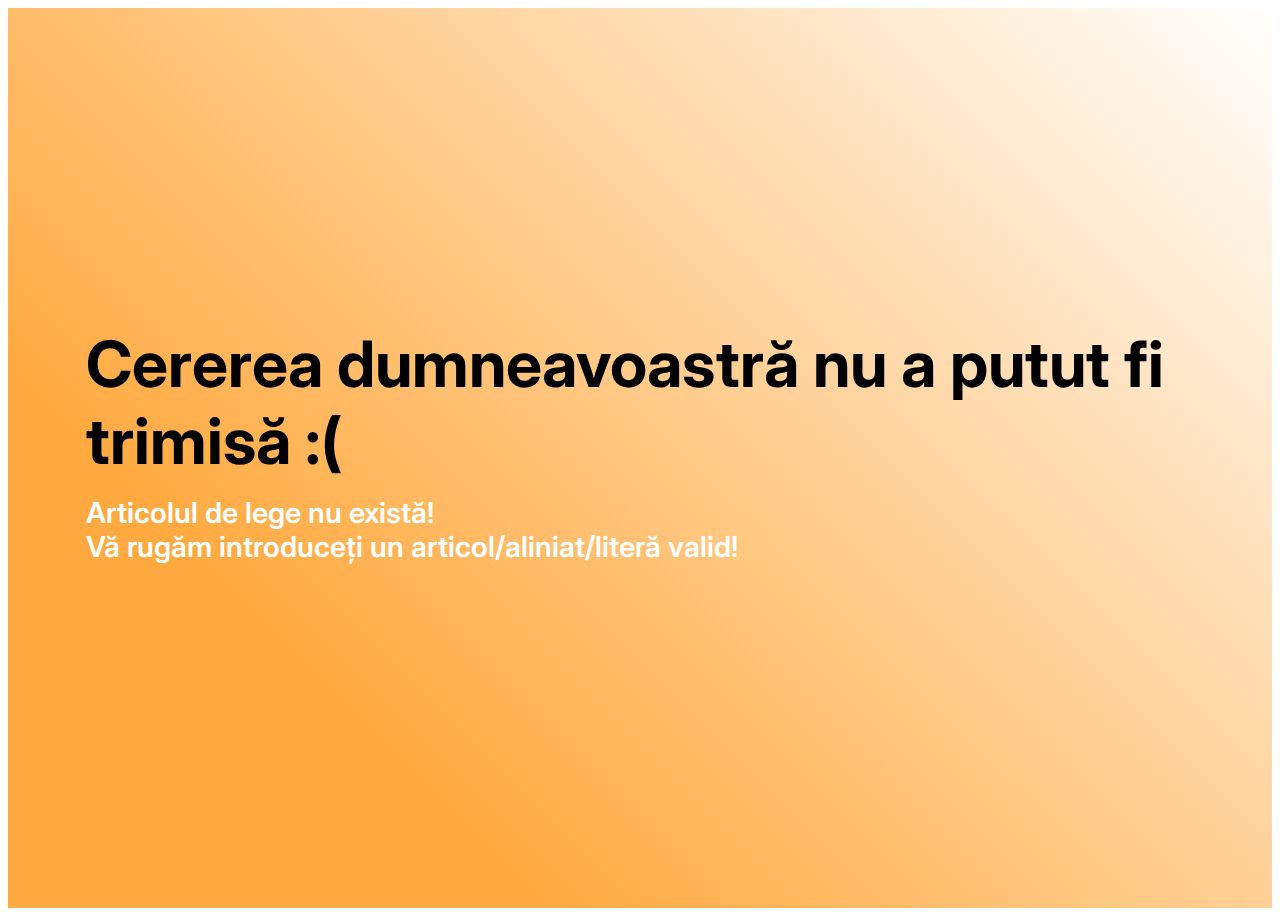
<file: templates/FailLaw.html>
<!DOCTYPE html>
<html amp >
<head>

  <meta charset="UTF-8">
  <meta http-equiv="X-UA-Compatible" content="IE=edge">
  <meta name="generator" content="Mobirise v5.2.0, mobirise.com">
  <meta name="viewport" content="width=device-width, initial-scale=1, minimum-scale=1">
  <link rel="shortcut icon" href="assets/images/logo5.png" type="image/x-icon">
  <meta name="description" content="">
  <meta name="amp-script-src" content="">
  
  <title>Home</title>
  
<link rel="canonical" href="./">
 <style amp-boilerplate>body{-webkit-animation:-amp-start 8s steps(1,end) 0s 1 normal both;-moz-animation:-amp-start 8s steps(1,end) 0s 1 normal both;-ms-animation:-amp-start 8s steps(1,end) 0s 1 normal both;animation:-amp-start 8s steps(1,end) 0s 1 normal both}@-webkit-keyframes -amp-start{from{visibility:hidden}to{visibility:visible}}@-moz-keyframes -amp-start{from{visibility:hidden}to{visibility:visible}}@-ms-keyframes -amp-start{from{visibility:hidden}to{visibility:visible}}@-o-keyframes -amp-start{from{visibility:hidden}to{visibility:visible}}@keyframes -amp-start{from{visibility:hidden}to{visibility:visible}}</style>
<noscript><style amp-boilerplate>body{-webkit-animation:none;-moz-animation:none;-ms-animation:none;animation:none}</style></noscript>
<link href="https://fonts.googleapis.com/css?family=Inter:100,200,300,400,500,600,700,800,900&display=swap" rel="stylesheet">
 
 <style amp-custom> 
div,span,h1,h2,h3,h4,h5,h6,p,blockquote,a,ol,ul,li,figcaption,textarea,input{font: inherit;}*{-webkit-box-sizing: border-box;box-sizing: border-box;outline: none;}*:focus{outline: none;}body{position: relative;font-style: normal;line-height: 1.6;color: #48525c;}section{background-color: #eeeeee;background-position: 50% 50%;background-repeat: no-repeat;background-size: cover;overflow: hidden;padding: 0;}h1,h2,h3,h4,h5,h6{margin: 0;padding: 0;}p,li,blockquote{letter-spacing: normal;line-height: 1.6;}ul,ol,blockquote,p{margin-bottom: 0;margin-top: 0;}a{cursor: pointer;}a,a:hover{text-decoration: none;}a.mbr-iconfont:hover{text-decoration: none;}h1,h2,h3,h4,h5,h6,.display-1,.display-2,.display-4,.display-5,.display-7{word-break: break-word;word-wrap: break-word;}b,strong{font-weight: bold;}blockquote{padding: 10px 0 10px 20px;position: relative;border-left: 3px solid;}input:-webkit-autofill,input:-webkit-autofill:hover,input:-webkit-autofill:focus,input:-webkit-autofill:active{-webkit-transition-delay: 9999s;transition-delay: 9999s;-webkit-transition-property: background-color,color;-o-transition-property: background-color,color;transition-property: background-color,color;}html,body{height: auto;min-height: 100vh;}.mbr-section-title{margin: 0;padding: 0;font-style: normal;line-height: 1.2;width: 100%;color: #20202a;}.mbr-section-subtitle{line-height: 1.2;width: 100%;color: #20202a;}.mbr-text{font-style: normal;line-height: 1.6;width: 100%;color: #48525c;font-weight: 400;}.mbr-white{color: #ffffff;}.mbr-black{color: #000000;}.align-left{text-align: left;}.align-left .list-item{justify-content: flex-start;}.align-center{text-align: center;}.align-center .list-item{justify-content: center;}.align-right{text-align: right;}.align-right .list-item{justify-content: flex-end;}@media (max-width: 767px){.align-left,.align-center,.align-right{text-align: center;}.align-left .list-item,.align-center .list-item,.align-right .list-item{justify-content: center;}}.mbr-light{font-weight: 300;}.mbr-regular{font-weight: 400;}.mbr-semibold{font-weight: 600;}.mbr-bold{font-weight: 700;}.icons-list a{margin: 0;}.icons-list a:last-child{margin: 0;}.mbr-figure{align-self: center;}.hidden{visibility: hidden;}.super-hide{display: none;}.inactive{-webkit-user-select: none;-moz-user-select: none;-ms-user-select: none;user-select: none;pointer-events: none;-webkit-user-drag: none;user-drag: none;}.mbr-overlay{position: absolute;bottom: 0;left: 0;right: 0;top: 0;z-index: 0;}.map-placeholder{display: none;}.google-map,.google-map iframe{position: relative;width: 100%;height: 400px;}amp-img{width: 100%;}amp-img img{max-height: 100%;max-width: 100%;}img.mbr-temp{width: 100%;}.rounded{border-radius: 50%;}.is-builder .nodisplay + img[async],.is-builder .nodisplay + img[decoding="async"],.is-builder amp-img > a + img[async],.is-builder amp-img > a + img[decoding="async"]{display: none;}html:not(.is-builder) amp-img > a{position: absolute;top: 0;bottom: 0;left: 0;right: 0;z-index: 1;}.is-builder .temp-amp-sizer{position: absolute;}.is-builder amp-youtube .temp-amp-sizer,.is-builder amp-vimeo .temp-amp-sizer{position: static;}.mobirise-spinner{position: absolute;top: 50%;left: 40%;margin-left: 10%;-webkit-transform: translate3d(-50%,-50%,0);z-index: 4;}.mobirise-spinner em{width: 24px;height: 24px;background: #3ac;border-radius: 100%;display: inline-block;-webkit-animation: slide 1s infinite;}.mobirise-spinner em:nth-child(1){-webkit-animation-delay: 0.1s;}.mobirise-spinner em:nth-child(2){-webkit-animation-delay: 0.2s;}.mobirise-spinner em:nth-child(3){-webkit-animation-delay: 0.3s;}@-moz-keyframes slide{0%{-webkit-transform: scale(1);}50%{opacity: 0.3;-webkit-transform: scale(2);}100%{-webkit-transform: scale(1);}}@-webkit-keyframes slide{0%{-webkit-transform: scale(1);}50%{opacity: 0.3;-webkit-transform: scale(2);}100%{-webkit-transform: scale(1);}}@-o-keyframes slide{0%{-webkit-transform: scale(1);}50%{opacity: 0.3;-webkit-transform: scale(2);}100%{-webkit-transform: scale(1);}}@keyframes slide{0%{-webkit-transform: scale(1);}50%{opacity: 0.3;-webkit-transform: scale(2);}100%{-webkit-transform: scale(1);}}.mobirise-loader .amp-active > div{display: none;}.iconfont-wrapper{display: inline-flex;}.mbr-flex{display: flex;}.flex-wrap{flex-wrap: wrap;}.mbr-jc-s{justify-content: flex-start;}.mbr-jc-c{justify-content: center;}.mbr-jc-e{justify-content: flex-end;}.mbr-row-reverse{flex-direction: row-reverse;}.mbr-column{flex-direction: column;}amp-img,img{height: 100%;width: 100%;}.hidden-slide{display: none;}.visible-slide{display: flex;}section,.container,.container-fluid{position: relative;word-wrap: break-word;}.mbr-fullscreen .mbr-overlay{min-height: 100vh;}.mbr-fullscreen{display: flex;align-items: center;height: 100vh;min-height: 100vh;padding: 3rem 0;}.container{padding: 0 1rem;width: 100%;margin-right: auto;margin-left: auto;}@media (max-width: 767px){.container{max-width: 540px;}} @media (min-width: 768px){.container{max-width: 720px;}} @media (min-width: 992px){.container{max-width: 960px;}} @media (min-width: 1200px){.container{max-width: 1140px;}}.container-fluid{width: 100%;padding: 0 1rem;}.btn{position: relative;font-weight: 700;margin: 0.4rem 0.9rem;border: 2px solid;font-style: normal;white-space: normal;transition: all 0.3s cubic-bezier(0.25,0.1,0.25,1);display: inline-flex;align-items: center;justify-content: center;word-break: break-word;line-height: 1.2rem;letter-spacing: normal;}.btn-form{padding: 1rem 2rem;}.btn-form:hover{cursor: pointer;}.btn{padding: 1rem 2rem;border-radius: 3px;}.btn-sm{padding: 0.4rem 0.8rem;border-radius: 3px;}.btn-md{padding: 1rem 2rem;border-radius: 3px;}.btn-lg{padding: 1.2rem 3.2rem;border-radius: 3px;}form .btn,form .mbr-section-btn{margin: 0;}.note-popover .btn:after{display: none;}.mbr-section-btn{margin: 0 -0.9rem;font-size: 0;}nav .mbr-section-btn{margin-left: 0rem;margin-right: 0rem;}.btn .mbr-iconfont,.btn.btn-md .mbr-iconfont{cursor: pointer;margin: 0 0.8rem 0 0;}.btn-sm .mbr-iconfont{margin: 0 0.5rem 0 0;}[type="submit"]{-webkit-appearance: none;}section.menu{min-height: 56px;overflow: visible;padding: 0;}.menu-container{display: flex;-webkit-box-pack: justify;-ms-flex-pack: justify;justify-content: space-between;align-items: center;min-height: 56px;}@media (max-width: 991px){.menu-container{max-width: 100%;padding: 0.5rem 1rem;}} @media (max-width: 767px){.menu-container{padding: 0.5rem 1rem;}}.navbar{z-index: 100;width: 100%;position: absolute;box-shadow: 0 2px 10px 0 rgba(0,0,0,0.07);}.navbar-fixed-top{position: fixed;top: 0;}.navbar-brand{display: flex;align-items: center;word-break: break-word;z-index: 1;}.navbar-logo{margin: 0 0.8rem 0 0;}@media (max-width: 767px){.navbar-logo amp-img{max-height: 35px;max-width: 35px;}}.navbar-caption-wrap{display: flex;}.navbar .navbar-collapse{display: flex;-ms-flex-preferred-size: auto;flex-basis: auto;align-items: center;justify-content: space-between;width: 100%;}@media (max-width: 991px){.navbar .navbar-collapse{display: none;position: absolute;top: 0;right: 0;height: 100vh;overflow-y: auto;padding: 70px 2rem 1rem;z-index: 1;}}@media (max-width: 991px){.navbar.opened .navbar-collapse.show,.navbar.opened .navbar-collapse.collapsing{display: block;}.is-builder .navbar-collapse{position: fixed;}}.navbar-nav{list-style-type: none;display: flex;flex-wrap: wrap;padding-left: 0;min-width: 10rem;}@media (max-width: 991px){.navbar-nav{flex-direction: column;}} .navbar-nav .mbr-iconfont{margin: 0 0.2rem 0 0;}.nav-item{word-break: break-all;}.nav-link{display: flex;align-items: center;justify-content: center;}.nav-link,.navbar-caption{transition: all 0.2s;letter-spacing: normal;}.nav-dropdown .dropdown-menu{min-width: 10rem;position: absolute;left: 0;padding: 10px 0;border-radius: 0 0 4px 4px;transition: opacity 0.2s cubic-bezier(0.25,0.1,0.25,1);}.nav-dropdown .dropdown-menu .dropdown-item{line-height: normal;display: flex;justify-content: center;align-items: center;padding: 0 15px;margin: 20px 0;white-space: nowrap;}.nav-dropdown .dropdown-menu .dropdown-item:active{background: none;}.nav-dropdown .dropdown-menu .dropdown{position: relative;}.dropdown-menu .dropdown:hover > .dropdown-menu{opacity: 1;pointer-events: all;}.nav-dropdown .dropdown-submenu{top: 0;left: 100%;margin: 0;}.nav-item.dropdown{position: relative;}.nav-item.dropdown .dropdown-menu{opacity: 0;pointer-events: none;}.nav-item.dropdown:hover > .dropdown-menu{opacity: 1;pointer-events: all;}.link.dropdown-toggle:after{content: "";margin-left: 0.25rem;border-top: 0.35em solid;border-right: 0.35em solid transparent;border-left: 0.35em solid transparent;border-bottom: 0;}.navbar .dropdown.open > .dropdown-menu{display: block;}@media (max-width: 991px){.is-builder .nav-dropdown .dropdown-menu{position: relative;}.nav-dropdown .dropdown-submenu{left: 0;}.nav-dropdown .dropdown-menu .dropdown-item{padding: 0;margin: 0 0 1rem 0;justify-content: center;}.nav-dropdown .dropdown-menu .dropdown-item:after{right: auto;}.navbar.opened .dropdown-menu{top: 0;}.dropdown-toggle[data-toggle="dropdown-submenu"]:after{content: "";margin-left: 0.25rem;border-top: 0.35em solid;border-right: 0.35em solid transparent;border-left: 0.35em solid transparent;border-bottom: 0;top: 55%;}}.navbar-buttons{display: flex;flex-wrap: wrap;align-items: center;justify-content: center;}@media (max-width: 991px){.navbar-buttons{flex-direction: column;}}.menu-social-list{display: flex;align-items: center;justify-content: center;flex-wrap: wrap;}.menu-social-list a{margin: 0 0.5rem;}.menu-social-list a span{font-size: 1.5rem;}button.navbar-toggler{position: relative;width: 31px;height: 20px;cursor: pointer;transition: all .2s;-ms-flex-item-align: center;-ms-grid-row-align: center;align-self: center;}.hamburger span{position: absolute;right: 0;width: 30px;height: 2px;border-right: 5px;}.hamburger span:nth-child(1){top: 0;transition: all .2s;}.hamburger span:nth-child(2){top: 8px;transition: all .15s;}.hamburger span:nth-child(3){top: 8px;transition: all .15s;}.hamburger span:nth-child(4){top: 16px;transition: all .2s;}nav.opened .navbar-toggler:not(.hide) .hamburger span:nth-child(4),nav.opened .navbar-toggler:not(.hide) .hamburger span:nth-child(1){top: 8px;width: 0;opacity: 0;right: 50%;transition: all .2s;}nav.opened .navbar-toggler:not(.hide) .hamburger span:nth-child(2){transform: rotate(-45deg);transition: all .25s;}nav.opened .navbar-toggler:not(.hide) .hamburger span:nth-child(3){transform: rotate(45deg);transition: all .25s;}.ampstart-btn.hamburger{position: relative;margin-left: auto;height: 20px;width: 30px;background: none;border: none;cursor: pointer;z-index: 1000;}@media (min-width: 992px){.nav-dropdown .dropdown-menu{box-shadow: 0 10px 25px 0 rgba(0,0,0,0.2);}.ampstart-btn,amp-sidebar{display: none;}.dropdown-menu .dropdown-toggle:after{content: "";border-bottom: 0.35em solid transparent;border-left: 0.35em solid;border-right: 0;border-top: 0.35em solid transparent;margin-left: 0.3rem;margin-top: -0.3077em;position: absolute;right: 1.1538em;top: 50%;}}.close-sidebar{width: 30px;height: 30px;position: relative;cursor: pointer;background-color: transparent;border: none;}.close-sidebar span{position: absolute;left: 0;width: 30px;height: 2px;border-right: 5px;top: 14px;}.close-sidebar span:nth-child(1){transform: rotate(-45deg);}.close-sidebar span:nth-child(2){transform: rotate(45deg);}.builder-sidebar{position: relative;height: 100vh;overflow-y: auto;min-width: 10rem;z-index: 1030;padding: 1rem 2rem;max-width: 20rem;}.builder-sidebar .dropdown:hover > .dropdown-menu{position: relative;text-align: center;}section.sidebar-open:before{content: '';position: fixed;top: 0;bottom: 0;right: 0;left: 0;background-color: rgba(0,0,0,0.2);z-index: 1040;}.is-builder section.horizontal-menu .ampstart-btn{display: none;}.is-builder section.horizontal-menu .dropdown-menu{z-index: auto;opacity: 1;pointer-events: auto;}.is-builder .menu{overflow: visible;}#sidebar{background-color: transparent;}.card-title{margin: 0;}.card{position: relative;background-color: transparent;border: none;border-radius: 0;width: 100%;padding: 0 1rem;}@media (max-width: 767px){.card:not(.last-child){padding-bottom: 30px;}} .card .card-img{width: auto;border-radius: 0;}.card .card-wrapper{height: 100%;}@media (max-width: 767px){.card .card-wrapper{flex-direction: column;}} .card img{height: 100%;-o-object-fit: cover;object-fit: cover;-o-object-position: center;object-position: center;}.card-inner,.items-list{display: flex;flex-direction: column;}.items-list{list-style-type: none;padding: 0;}.items-list .list-item{padding: 1rem 2rem;}.card-head{padding: 1.5rem 2rem;}.card-price-wrap{padding: 1rem 2rem;}.card-button{padding: 1rem;margin: 0;}.timeline-wrap{position: relative;}.timeline-wrap .iconBackground{position: absolute;left: 50%;width: 20px;height: 20px;line-height: 30px;text-align: center;border-radius: 50%;font-size: 30px;display: inline-block;background-color: #000000;top: 20px;margin: 0 0 0 -10px;}@media (max-width: 767px){.timeline-wrap .iconBackground{left: 0;}}.separline{position: relative;}@media (max-width: 767px){.separline:not(.last-child){padding-bottom: 2rem;}} .separline:before{position: absolute;content: "";width: 2px;background-color: #000000;left: calc(50% - 1px);height: calc(100% - 20px);top: 40px;}@media (max-width: 767px){.separline:before{left: 0;}}.gallery-img-wrap{position: relative;height: 100%;}.gallery-img-wrap:hover{cursor: pointer;}.gallery-img-wrap:hover .icon-wrap,.gallery-img-wrap:hover .caption-on-hover{opacity: 1;}.gallery-img-wrap:hover:after{opacity: .5;}.gallery-img-wrap amp-img{height: 100%;}.gallery-img-wrap:after{content: "";position: absolute;top: 0;bottom: 0;left: 0;right: 0;background: #000;opacity: 0;transition: opacity 0.2s;pointer-events: none;}.gallery-img-wrap .icon-wrap,.gallery-img-wrap .img-caption{z-index: 3;pointer-events: none;position: absolute;}.gallery-img-wrap .icon-wrap,.gallery-img-wrap .caption-on-hover{opacity: 0;transition: opacity 0.2s;}.gallery-img-wrap .icon-wrap{left: 50%;top: 50%;transform: translate(-50%,-50%);background-color: #fff;padding: .5rem;border-radius: 50%;}.gallery-img-wrap .amp-iconfont{color: #000;font-size: 1rem;width: 1rem;display: block;}.gallery-img-wrap .img-caption{left: 0;right: 0;}.gallery-img-wrap .img-caption.caption-top{top: 0;}.gallery-img-wrap .img-caption.caption-bottom{bottom: 0;}.gallery-img-wrap .img-caption:not(.caption-on-hover):after{content: "";position: absolute;top: 0;left: 0;right: 0;height: 100%;transition: opacity 0.2s;z-index: -1;pointer-events: none;}@media (max-width: 767px){.gallery-img-wrap:after,.gallery-img-wrap:hover:after,.gallery-img-wrap .icon-wrap{display: none;}.gallery-img-wrap .caption-on-hover{opacity: 1;}}.is-builder .gallery-img-wrap .icon-wrap,.is-builder .gallery-img-wrap .img-caption > *{pointer-events: all;}.amp-carousel-button,.dots-wrapper .dots span{transition: all 0.4s;cursor: pointer;outline: none;}.amp-carousel-button{width: 50px;height: 50px;border-radius: 50%;}.dots-wrapper .dots{display: inline-block;margin: 4px 8px;}.dots-wrapper .dots span{display: block;border-radius: 12px;height: 24px;width: 24px;background-color: #ffffff;border: 10px solid #cccccc;opacity: 0.5;}.dots-wrapper .dots span.current{width: 40px;}.dots-wrapper .dots span:hover,.dots-wrapper .dots span.current{opacity: 1;}.amp-carousel-button-next:after{right: 1rem;}.amp-carousel-button-prev:after{left: 1rem;}button.btn-img{cursor: pointer;}.is-builder .preview button.btn-img{opacity: 0.5;position: relative;pointer-events: none;}amp-image-lightbox,.lightbox{background: rgba(0,0,0,0.8);display: flex;flex-wrap: wrap;align-items: center;justify-content: center;width: 100%;height: 100%;overflow: auto;}amp-image-lightbox a.control,.lightbox a.control{position: absolute;cursor: default;top: 0;right: 0;}amp-image-lightbox .close,.lightbox .close{background: none;border: none;position: absolute;top: 16px;right: 16px;height: 32px;width: 32px;cursor: pointer;z-index: 1000;}amp-image-lightbox .close:before,amp-image-lightbox .close:after,.lightbox .close:before,.lightbox .close:after{position: absolute;top: 0;right: 16px;content: ' ';height: 32px;width: 2px;background-color: #fff;}amp-image-lightbox .close:before,.lightbox .close:before{transform: rotate(45deg);}amp-image-lightbox .close:after,.lightbox .close:after{transform: rotate(-45deg);}amp-image-lightbox .video-block,.lightbox .video-block{width: 100%;}div[submit-success] > *,div[submit-error] > *{padding: 15px;margin-bottom: 1rem;}.form-block{z-index: 1;background-color: transparent;padding: 0;position: relative;overflow: hidden;}.form-block .mbr-overlay{z-index: -1;}@media (max-width: 991px){.form-block{padding: 0;}}form input,form textarea,form select{padding: 1rem;line-height: 1.2rem;width: 100%;background: #ffffff;border-width: 2px;border-style: solid;border-color: #767676;border-radius: 3px;color: #000000;}form input[type="checkbox"],form input[type="radio"]{border: none;background: none;width: auto;}form .field{padding-bottom: 0.5rem;padding-top: 0.5rem;}form textarea.field-input{height: 200px;}form .fieldset{display: flex;justify-content: center;flex-wrap: wrap;align-items: center;}textarea[type="hidden"]{display: none;}.form-check{margin-bottom: 0;}.form-check-label{padding-left: 0;}.form-check-input{position: relative;margin: 4px;}.form-check-inline{display: inline-flex;align-items: center;padding-left: 0;margin-right: .75rem;}.mbr-row,.mbr-form-row{display: -webkit-box;display: -ms-flexbox;display: flex;-ms-flex-wrap: wrap;flex-wrap: wrap;margin-left: -1rem;margin-right: -1rem;}.mbr-form-row{margin-left: -0.5rem;margin-right: -0.5rem;}.mbr-form-row > [class*="mbr-col"]{padding-left: 0.5rem;padding-right: 0.5rem;}@media (max-width: 767px){.mbr-col,.mbr-col-auto{padding-right: 1rem;padding-left: 1rem;}.mbr-col-sm-12{-ms-flex: 0 0 100%;-webkit-box-flex: 0;flex: 0 0 100%;max-width: 100%;padding-right: 1rem;padding-left: 1rem;}}@media (min-width: 768px){.mbr-col,.mbr-col-auto{padding-right: 1rem;padding-left: 1rem;}.mbr-col-md-2{-ms-flex: 0 0 16.6666666667%;-webkit-box-flex: 0;flex: 0 0 16.6666666667%;max-width: 16.6666666667%;padding-right: 1rem;padding-left: 1rem;}.mbr-col-md-3{-ms-flex: 0 0 25%;-webkit-box-flex: 0;flex: 0 0 25%;max-width: 25%;padding-right: 1rem;padding-left: 1rem;}.mbr-col-md-4{-ms-flex: 0 0 33.3333333333%;-webkit-box-flex: 0;flex: 0 0 33.3333333333%;max-width: 33.3333333333%;padding-right: 1rem;padding-left: 1rem;}.mbr-col-md-5{-ms-flex: 0 0 41.6666666667%;-webkit-box-flex: 0;flex: 0 0 41.6666666667%;max-width: 41.6666666667%;padding-right: 1rem;padding-left: 1rem;}.mbr-col-md-6{-ms-flex: 0 0 50%;-webkit-box-flex: 0;flex: 0 0 50%;max-width: 50%;padding-right: 1rem;padding-left: 1rem;}.mbr-col-md-7{-ms-flex: 0 0 58.3333333333%;-webkit-box-flex: 0;flex: 0 0 58.3333333333%;max-width: 58.3333333333%;padding-right: 1rem;padding-left: 1rem;}.mbr-col-md-8{-ms-flex: 0 0 66.6666666667%;-webkit-box-flex: 0;flex: 0 0 66.6666666667%;max-width: 66.6666666667%;padding-right: 1rem;padding-left: 1rem;}.mbr-col-md-10{-ms-flex: 0 0 83.3333333333%;-webkit-box-flex: 0;flex: 0 0 83.3333333333%;max-width: 83.3333333333%;padding-right: 1rem;padding-left: 1rem;}.mbr-col-md-12{-ms-flex: 0 0 100%;-webkit-box-flex: 0;flex: 0 0 100%;max-width: 100%;padding-right: 1rem;padding-left: 1rem;}}.mbr-col{-ms-flex: 1 1 auto;-webkit-box-flex: 1;flex: 1 1 auto;max-width: 100%;}.mbr-col-auto{-ms-flex: 0 0 auto;flex: 0 0 auto;width: auto;}@media (min-width: 992px){.mbr-col,.mbr-col-auto{padding-right: 1rem;padding-left: 1rem;}.mbr-col-lg-2{-ms-flex: 0 0 16.6666666667%;-webkit-box-flex: 0;flex: 0 0 16.6666666667%;max-width: 16.6666666667%;padding-right: 1rem;padding-left: 1rem;}.mbr-col-lg-3{-ms-flex: 0 0 25%;-webkit-box-flex: 0;flex: 0 0 25%;max-width: 25%;padding-right: 1rem;padding-left: 1rem;}.mbr-col-lg-4{-ms-flex: 0 0 33.3333333333%;-webkit-box-flex: 0;flex: 0 0 33.3333333333%;max-width: 33.3333333333%;padding-right: 1rem;padding-left: 1rem;}.mbr-col-lg-5{-ms-flex: 0 0 41.6666666667%;-webkit-box-flex: 0;flex: 0 0 41.6666666667%;max-width: 41.6666666667%;padding-right: 1rem;padding-left: 1rem;}.mbr-col-lg-6{-ms-flex: 0 0 50%;-webkit-box-flex: 0;flex: 0 0 50%;max-width: 50%;padding-right: 1rem;padding-left: 1rem;}.mbr-col-lg-7{-ms-flex: 0 0 58.3333333333%;-webkit-box-flex: 0;flex: 0 0 58.3333333333%;max-width: 58.3333333333%;padding-right: 1rem;padding-left: 1rem;}.mbr-col-lg-8{-ms-flex: 0 0 66.6666666667%;-webkit-box-flex: 0;flex: 0 0 66.6666666667%;max-width: 66.6666666667%;padding-right: 1rem;padding-left: 1rem;}.mbr-col-lg-9{-ms-flex: 0 0 75%;-webkit-box-flex: 0;flex: 0 0 75%;max-width: 75%;padding-right: 1rem;padding-left: 1rem;}.mbr-col-lg-10{-ms-flex: 0 0 83.3333333333%;-webkit-box-flex: 0;flex: 0 0 83.3333333333%;max-width: 83.3333333333%;padding-right: 1rem;padding-left: 1rem;}.mbr-col-lg-12{-ms-flex: 0 0 100%;-webkit-box-flex: 0;flex: 0 0 100%;max-width: 100%;padding-right: 1rem;padding-left: 1rem;}}@media (min-width: 992px){.lg-pb{padding-bottom: 3rem;}}@media (max-width: 991px){.md-pb{padding-bottom: 3rem;}}.mbr-pt-1,.mbr-py-1{padding-top: 10px;}.mbr-pb-1,.mbr-py-1{padding-bottom: 10px;}.mbr-px-1{padding-left: 10px;padding-right: 10px;}.mbr-p-1{padding: 10px;}.mbr-pt-2,.mbr-py-2{padding-top: 1rem;}.mbr-pb-2,.mbr-py-2{padding-bottom: 1rem;}.mbr-px-2{padding-left: 1rem;padding-right: 1rem;}.mbr-p-2{padding: 1rem;}.mbr-pt-3,.mbr-py-3{padding-top: 25px;}.mbr-pb-3,.mbr-py-3{padding-bottom: 25px;}.mbr-px-3{padding-left: 25px;padding-right: 25px;}.mbr-p-3{padding: 25px;}.mbr-pt-4,.mbr-py-4{padding-top: 2rem;}.mbr-pb-4,.mbr-py-4{padding-bottom: 2rem;}.mbr-px-4{padding-left: 2rem;padding-right: 2rem;}.mbr-p-4{padding: 2rem;}.mbr-pt-5,.mbr-py-5{padding-top: 3rem;}.mbr-pb-5,.mbr-py-5{padding-bottom: 3rem;}.mbr-px-5{padding-left: 3rem;padding-right: 3rem;}.mbr-p-5{padding: 3rem;}@media (max-width: 991px){.mbr-py-4,.mbr-py-5{padding-top: 1rem;padding-bottom: 1rem;}.mbr-px-4,.mbr-px-5{padding-left: 1rem;padding-right: 1rem;}.mbr-p-3,.mbr-p-4,.mbr-p-5{padding: 1rem;}}.mbr-ml-auto{margin-left: auto;}.mbr-mr-auto{margin-right: auto;}.mbr-m-auto{margin: auto;}#scrollToTopMarker{position: absolute;width: 0px;height: 0px;top: 300px;}#scrollToTopButton{position: fixed;bottom: 25px;right: 25px;opacity: .4;z-index: 5000;font-size: 32px;height: 60px;width: 60px;border: none;border-radius: 3px;cursor: pointer;}#scrollToTopButton:focus{outline: none;}#scrollToTopButton a:before{content: '';position: absolute;height: 40%;top: 36%;width: 2px;left: calc(50% - 1px);}#scrollToTopButton a:after{content: '';position: absolute;border-top: 2px solid;border-right: 2px solid;width: 40%;height: 40%;left: calc(30% - 1px);bottom: 30%;transform: rotate(-45deg);}.is-builder #scrollToTopButton a:after{left: 30%;}a{font-style: normal;}@media (max-width: 767px){.mbr-section-btn,.mbr-section-title{text-align: center;}}@media (min-width: 992px){.mbr-col-lg-11{flex: 0 0 91.666%;max-width: 91.666%;padding-right: 1rem;padding-left: 1rem;}}
body{font-family: Inter;}blockquote{border-color: #005af0;}div[submit-success] > *{background: #64bf46;color: #ffffff;}div[submit-error] > *{background: #ffdc00;color: #000000;}.display-1{font-family: 'Inter',sans-serif;font-size: 4rem;}.display-2{font-family: 'Inter',sans-serif;font-size: 3.25rem;}.display-4{font-family: 'Inter',sans-serif;font-size: 1rem;}.display-5{font-family: 'Inter',sans-serif;font-size: 1.8rem;}.display-7{font-family: 'Inter',sans-serif;font-size: 1.2rem;}.display-1 .mbr-iconfont-btn{font-size: 4rem;width: 4rem;}.display-2 .mbr-iconfont-btn{font-size: 3.25rem;width: 3.25rem;}.display-4 .mbr-iconfont-btn{font-size: 1rem;width: 1rem;}.display-5 .mbr-iconfont-btn{font-size: 1.8rem;width: 1.8rem;}.display-7 .mbr-iconfont-btn{font-size: 1.2rem;width: 1.2rem;}@media (max-width: 768px){.display-1{font-size: 3.2rem;font-size: calc( 2.05rem + (4 - 2.05) * ((100vw - 20rem) / (48 - 20)));line-height: calc( 1.4 * (2.05rem + (4 - 2.05) * ((100vw - 20rem) / (48 - 20))));}.display-2{font-size: 2.6rem;font-size: calc( 1.7874999999999999rem + (3.25 - 1.7874999999999999) * ((100vw - 20rem) / (48 - 20)));line-height: calc( 1.4 * (1.7874999999999999rem + (3.25 - 1.7874999999999999) * ((100vw - 20rem) / (48 - 20))));}.display-4{font-size: 0.8rem;font-size: calc( 1rem + (1 - 1) * ((100vw - 20rem) / (48 - 20)));line-height: calc( 1.4 * (1rem + (1 - 1) * ((100vw - 20rem) / (48 - 20))));}.display-5{font-size: 1.44rem;font-size: calc( 1.28rem + (1.8 - 1.28) * ((100vw - 20rem) / (48 - 20)));line-height: calc( 1.4 * (1.28rem + (1.8 - 1.28) * ((100vw - 20rem) / (48 - 20))));}.display-7{font-size: 0.96rem;font-size: calc( 1.07rem + (1.2 - 1.07) * ((100vw - 20rem) / (48 - 20)));line-height: calc( 1.4 * (1.07rem + (1.2 - 1.07) * ((100vw - 20rem) / (48 - 20))));}}.bg-primary{background-color: #005af0;}.bg-success{background-color: #64bf46;}.bg-info{background-color: #eb49e1;}.bg-warning{background-color: #ff8f00;}.bg-danger{background-color: #ffdc00;}.btn-primary,.btn-primary:active,.btn-primary.active{background-color: #005af0;border-color: #005af0;color: #ffffff;}.btn-primary:hover,.btn-primary:focus,.btn-primary.focus{color: #ffffff;background-color: #003da3;border-color: #003da3;}.btn-primary.disabled,.btn-primary:disabled{color: #ffffff;background-color: #003da3;border-color: #003da3;}.btn-secondary,.btn-secondary:active,.btn-secondary.active{background-color: #00dcc0;border-color: #00dcc0;color: #ffffff;}.btn-secondary:hover,.btn-secondary:focus,.btn-secondary.focus{color: #ffffff;background-color: #00907d;border-color: #00907d;}.btn-secondary.disabled,.btn-secondary:disabled{color: #ffffff;background-color: #00907d;border-color: #00907d;}.btn-info,.btn-info:active,.btn-info.active{background-color: #eb49e1;border-color: #eb49e1;color: #ffffff;}.btn-info:hover,.btn-info:focus,.btn-info.focus{color: #ffffff;background-color: #d117c5;border-color: #d117c5;}.btn-info.disabled,.btn-info:disabled{color: #ffffff;background-color: #d117c5;border-color: #d117c5;}.btn-success,.btn-success:active,.btn-success.active{background-color: #64bf46;border-color: #64bf46;color: #ffffff;}.btn-success:hover,.btn-success:focus,.btn-success.focus{color: #ffffff;background-color: #46892f;border-color: #46892f;}.btn-success.disabled,.btn-success:disabled{color: #ffffff;background-color: #46892f;border-color: #46892f;}.btn-warning,.btn-warning:active,.btn-warning.active{background-color: #ff8f00;border-color: #ff8f00;color: #ffffff;}.btn-warning:hover,.btn-warning:focus,.btn-warning.focus{color: #ffffff;background-color: #b36400;border-color: #b36400;}.btn-warning.disabled,.btn-warning:disabled{color: #ffffff;background-color: #b36400;border-color: #b36400;}.btn-danger,.btn-danger:active,.btn-danger.active{background-color: #ffdc00;border-color: #ffdc00;color: #000000;}.btn-danger:hover,.btn-danger:focus,.btn-danger.focus{color: #000000;background-color: #b39a00;border-color: #b39a00;}.btn-danger.disabled,.btn-danger:disabled{color: #000000;background-color: #b39a00;border-color: #b39a00;}.btn-black,.btn-black:active,.btn-black.active{background-color: #333333;border-color: #333333;color: #ffffff;}.btn-black:hover,.btn-black:focus,.btn-black.focus{color: #ffffff;background-color: #0d0d0d;border-color: #0d0d0d;}.btn-black.disabled,.btn-black:disabled{color: #ffffff;background-color: #0d0d0d;border-color: #0d0d0d;}.btn-white,.btn-white:active,.btn-white.active{background-color: #ffffff;border-color: #ffffff;color: #808080;}.btn-white:hover,.btn-white:focus,.btn-white.focus{color: #808080;background-color: #d9d9d9;border-color: #d9d9d9;}.btn-white.disabled,.btn-white:disabled{color: #808080;background-color: #d9d9d9;border-color: #d9d9d9;}.btn-white,.btn-white:active,.btn-white.active{color: #333333;}.btn-white:hover,.btn-white:focus,.btn-white.focus{color: #333333;}.btn-white.disabled,.btn-white:disabled{color: #333333;}.btn-primary-outline,.btn-primary-outline:active,.btn-primary-outline.active{background: none;border-color: #00348a;color: #00348a;}.btn-primary-outline:hover,.btn-primary-outline:focus,.btn-primary-outline.focus{color: #ffffff;background-color: #005af0;border-color: #005af0;}.btn-primary-outline.disabled,.btn-primary-outline:disabled{color: #ffffff;background-color: #005af0;border-color: #005af0;}.btn-secondary-outline,.btn-secondary-outline:active,.btn-secondary-outline.active{background: none;border-color: #007667;color: #007667;}.btn-secondary-outline:hover,.btn-secondary-outline:focus,.btn-secondary-outline.focus{color: #ffffff;background-color: #00dcc0;border-color: #00dcc0;}.btn-secondary-outline.disabled,.btn-secondary-outline:disabled{color: #ffffff;background-color: #00dcc0;border-color: #00dcc0;}.btn-info-outline,.btn-info-outline:active,.btn-info-outline.active{background: none;border-color: #ba14af;color: #ba14af;}.btn-info-outline:hover,.btn-info-outline:focus,.btn-info-outline.focus{color: #ffffff;background-color: #eb49e1;border-color: #eb49e1;}.btn-info-outline.disabled,.btn-info-outline:disabled{color: #ffffff;background-color: #eb49e1;border-color: #eb49e1;}.btn-success-outline,.btn-success-outline:active,.btn-success-outline.active{background: none;border-color: #3c7629;color: #3c7629;}.btn-success-outline:hover,.btn-success-outline:focus,.btn-success-outline.focus{color: #ffffff;background-color: #64bf46;border-color: #64bf46;}.btn-success-outline.disabled,.btn-success-outline:disabled{color: #ffffff;background-color: #64bf46;border-color: #64bf46;}.btn-warning-outline,.btn-warning-outline:active,.btn-warning-outline.active{background: none;border-color: #995600;color: #995600;}.btn-warning-outline:hover,.btn-warning-outline:focus,.btn-warning-outline.focus{color: #ffffff;background-color: #ff8f00;border-color: #ff8f00;}.btn-warning-outline.disabled,.btn-warning-outline:disabled{color: #ffffff;background-color: #ff8f00;border-color: #ff8f00;}.btn-danger-outline,.btn-danger-outline:active,.btn-danger-outline.active{background: none;border-color: #998400;color: #998400;}.btn-danger-outline:hover,.btn-danger-outline:focus,.btn-danger-outline.focus{color: #000000;background-color: #ffdc00;border-color: #ffdc00;}.btn-danger-outline.disabled,.btn-danger-outline:disabled{color: #000000;background-color: #ffdc00;border-color: #ffdc00;}.btn-black-outline,.btn-black-outline:active,.btn-black-outline.active{background: none;border-color: #000000;color: #000000;}.btn-black-outline:hover,.btn-black-outline:focus,.btn-black-outline.focus{color: #ffffff;background-color: #333333;border-color: #333333;}.btn-black-outline.disabled,.btn-black-outline:disabled{color: #ffffff;background-color: #333333;border-color: #333333;}.btn-white-outline,.btn-white-outline:active,.btn-white-outline.active{background: none;border-color: #ffffff;color: #ffffff;}.btn-white-outline:hover,.btn-white-outline:focus,.btn-white-outline.focus{color: #333333;background-color: #ffffff;border-color: #ffffff;}.text-primary{color: #005af0;}.text-secondary{color: #00dcc0;}.text-success{color: #64bf46;}.text-info{color: #eb49e1;}.text-warning{color: #ff8f00;}.text-danger{color: #ffdc00;}.text-white{color: #ffffff;}.text-black{color: #000000;}a.text-primary:hover,a.text-primary:focus{color: #00348a;}a.text-secondary:hover,a.text-secondary:focus{color: #007667;}a.text-success:hover,a.text-success:focus{color: #3c7629;}a.text-info:hover,a.text-info:focus{color: #ba14af;}a.text-warning:hover,a.text-warning:focus{color: #995600;}a.text-danger:hover,a.text-danger:focus{color: #998400;}a.text-white:hover,a.text-white:focus{color: #cccccc;}a.text-black:hover,a.text-black:focus{color: #4d4d4d;}.alert-success{background-color: #64bf46;}.alert-info{background-color: #eb49e1;}.alert-warning{background-color: #ff8f00;}.alert-danger{background-color: #ffdc00;}a,a:hover{color: #005af0;}.mbr-plan-header.bg-primary .mbr-plan-subtitle,.mbr-plan-header.bg-primary .mbr-plan-price-desc{color: #bdd6ff;}.mbr-plan-header.bg-success .mbr-plan-subtitle,.mbr-plan-header.bg-success .mbr-plan-price-desc{color: #b3e0a5;}.mbr-plan-header.bg-info .mbr-plan-subtitle,.mbr-plan-header.bg-info .mbr-plan-price-desc{color: #ffffff;}.mbr-plan-header.bg-warning .mbr-plan-subtitle,.mbr-plan-header.bg-warning .mbr-plan-price-desc{color: #ffe9cc;}.mbr-plan-header.bg-danger .mbr-plan-subtitle,.mbr-plan-header.bg-danger .mbr-plan-price-desc{color: #fff8cc;}.mobirise-spinner em:nth-child(1){background: #005af0;}.mobirise-spinner em:nth-child(2){background: #00dcc0;}.mobirise-spinner em:nth-child(3){background: #64bf46;}#scrollToTopMarker{display: none;}#scrollToTopButton{background-color: #005af0;}#scrollToTopButton a:before{background: #ffffff;}#scrollToTopButton a:after{border-top-color: #ffffff;border-right-color: #ffffff;}.btn:not(.btn-form){box-shadow: 0 15px 35px -5px rgba(0,0,0,0.25);}.btn:not(.btn-form):hover,.btn:not(.btn-form):focus,.btn:not(.btn-form).focus{transform: translateY(-0.125rem);box-shadow: 0 25px 20px -15px rgba(0,0,0,0.15);}.amp-carousel-button{box-shadow: 0 10px 15px 0 rgba(0,0,0,0.4);background-color: #f3f3f3;}.amp-carousel-button:hover{background-color: #fff;box-shadow: 0 20px 30px 0 rgba(0,0,0,0.2);}.amp-carousel-button-next{background-image: url("data:image/svg+xml;charset=utf-8,%3Csvg xmlns='http://www.w3.org/2000/svg' width='18' height='18' fill='%23005AF0' %3E%3Cpath d='M9 3L7.94 4.06l4.19 4.19H3v1.5h9.13l-4.19 4.19L9 15l6-6z'/%3E%3C/svg%3E");}.amp-carousel-button-prev{background-image: url("data:image/svg+xml;charset=utf-8,%3Csvg xmlns='http://www.w3.org/2000/svg' width='18' height='18' fill='%23005AF0'%3E%3Cpath d='M15 8.25H5.87l4.19-4.19L9 3 3 9l6 6 1.06-1.06-4.19-4.19H15v-1.5z'/%3E%3C/svg%3E");}.cid-sifPwYnK0S{background-color: #ffffff;background: linear-gradient(225deg,#ffffff 0,#ffaa40 75%);}.cid-sifPwYnK0S .mbr-section-title{color: #000000;}
.engine{position: absolute;text-indent: -2400px;text-align: center;padding: 0;top: 0;left: -2400px;}[class*="-iconfont"]{display: inline-flex;}</style>
 
  <script async  src="https://cdn.ampproject.org/v0.js"></script>
  <script async custom-element="amp-analytics" src="https://cdn.ampproject.org/v0/amp-analytics-0.1.js"></script>
  
  
  
</head>
<body>
  
  <section class="header4 cid-sifPwYnK0S mbr-fullscreen" id="header4-0">

    

    <div class="container">
        <h1 class="mbr-fonts-style mbr-section-title align-left mbr-white mbr-bold mbr-pb-2 display-1">Cererea dumneavoastră nu a putut fi trimisă :(</h1>
        <h2 class="mbr-fonts-style mbr-section-subtitle align-left mbr-white mbr-semibold mbr-pb-3 display-5">Articolul de lege nu există!<br>Vă rugăm introduceți un articol/aliniat/literă valid!</h2>
        
    </div>

  
  
</body>
</html>
</file>
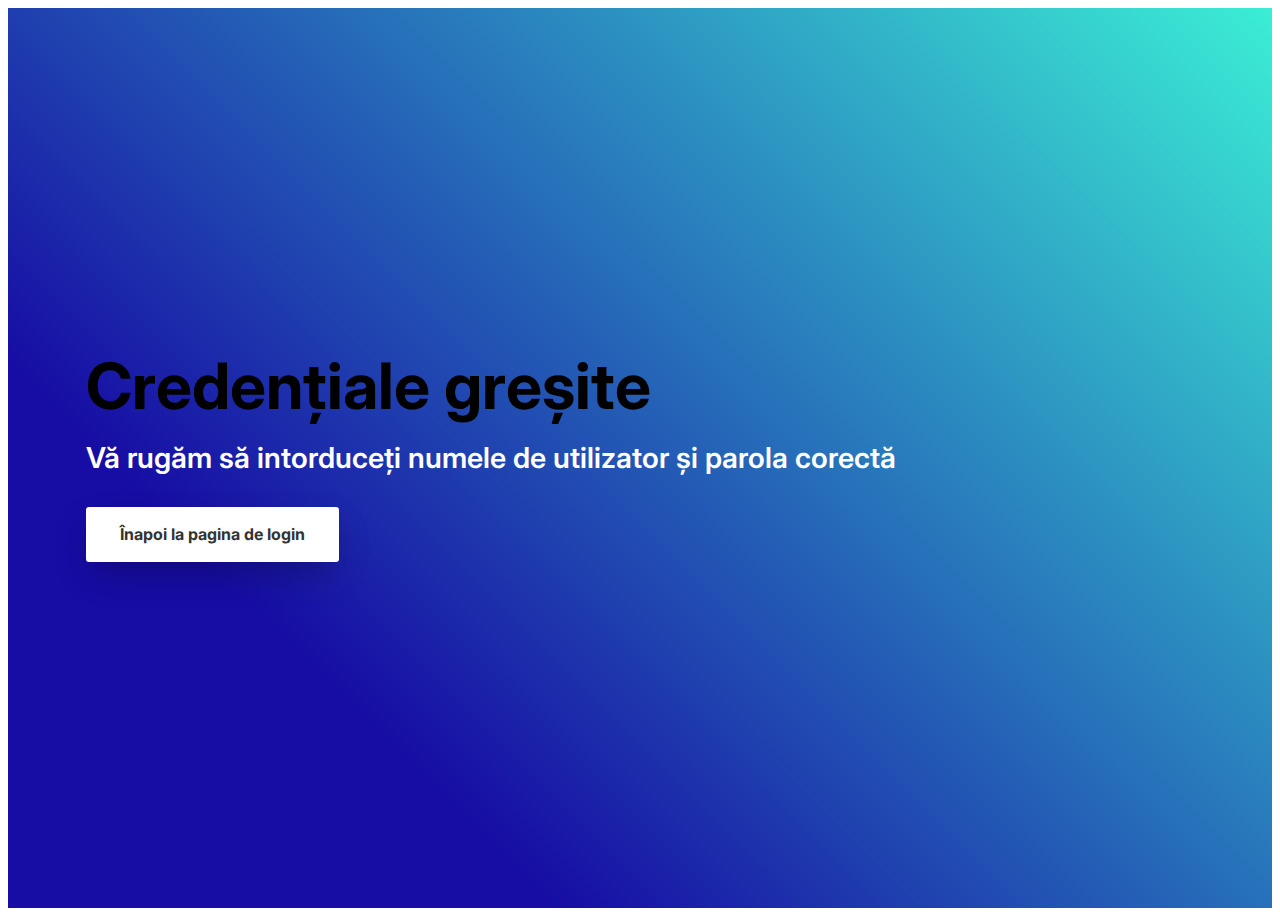
<file: templates/loginFailed.html>
<!DOCTYPE html>
<html amp >
<head>

  <meta charset="UTF-8">
  <meta http-equiv="X-UA-Compatible" content="IE=edge">
  <meta name="generator" content="Mobirise v5.2.0, mobirise.com">
  <meta name="viewport" content="width=device-width, initial-scale=1, minimum-scale=1">
  <link rel="shortcut icon" href="assets/images/logo5.png" type="image/x-icon">
  <meta name="description" content="">
  <meta name="amp-script-src" content="">
  
  <title>Home</title>
  
<link rel="canonical" href="./">
 <style amp-boilerplate>body{-webkit-animation:-amp-start 8s steps(1,end) 0s 1 normal both;-moz-animation:-amp-start 8s steps(1,end) 0s 1 normal both;-ms-animation:-amp-start 8s steps(1,end) 0s 1 normal both;animation:-amp-start 8s steps(1,end) 0s 1 normal both}@-webkit-keyframes -amp-start{from{visibility:hidden}to{visibility:visible}}@-moz-keyframes -amp-start{from{visibility:hidden}to{visibility:visible}}@-ms-keyframes -amp-start{from{visibility:hidden}to{visibility:visible}}@-o-keyframes -amp-start{from{visibility:hidden}to{visibility:visible}}@keyframes -amp-start{from{visibility:hidden}to{visibility:visible}}</style>
<noscript><style amp-boilerplate>body{-webkit-animation:none;-moz-animation:none;-ms-animation:none;animation:none}</style></noscript>
<link href="https://fonts.googleapis.com/css?family=Inter:100,200,300,400,500,600,700,800,900&display=swap" rel="stylesheet">
 
 <style amp-custom> 
div,span,h1,h2,h3,h4,h5,h6,p,blockquote,a,ol,ul,li,figcaption,textarea,input{font: inherit;}*{-webkit-box-sizing: border-box;box-sizing: border-box;outline: none;}*:focus{outline: none;}body{position: relative;font-style: normal;line-height: 1.6;color: #48525c;}section{background-color: #eeeeee;background-position: 50% 50%;background-repeat: no-repeat;background-size: cover;overflow: hidden;padding: 0;}h1,h2,h3,h4,h5,h6{margin: 0;padding: 0;}p,li,blockquote{letter-spacing: normal;line-height: 1.6;}ul,ol,blockquote,p{margin-bottom: 0;margin-top: 0;}a{cursor: pointer;}a,a:hover{text-decoration: none;}a.mbr-iconfont:hover{text-decoration: none;}h1,h2,h3,h4,h5,h6,.display-1,.display-2,.display-4,.display-5,.display-7{word-break: break-word;word-wrap: break-word;}b,strong{font-weight: bold;}blockquote{padding: 10px 0 10px 20px;position: relative;border-left: 3px solid;}input:-webkit-autofill,input:-webkit-autofill:hover,input:-webkit-autofill:focus,input:-webkit-autofill:active{-webkit-transition-delay: 9999s;transition-delay: 9999s;-webkit-transition-property: background-color,color;-o-transition-property: background-color,color;transition-property: background-color,color;}html,body{height: auto;min-height: 100vh;}.mbr-section-title{margin: 0;padding: 0;font-style: normal;line-height: 1.2;width: 100%;color: #20202a;}.mbr-section-subtitle{line-height: 1.2;width: 100%;color: #20202a;}.mbr-text{font-style: normal;line-height: 1.6;width: 100%;color: #48525c;font-weight: 400;}.mbr-white{color: #ffffff;}.mbr-black{color: #000000;}.align-left{text-align: left;}.align-left .list-item{justify-content: flex-start;}.align-center{text-align: center;}.align-center .list-item{justify-content: center;}.align-right{text-align: right;}.align-right .list-item{justify-content: flex-end;}@media (max-width: 767px){.align-left,.align-center,.align-right{text-align: center;}.align-left .list-item,.align-center .list-item,.align-right .list-item{justify-content: center;}}.mbr-light{font-weight: 300;}.mbr-regular{font-weight: 400;}.mbr-semibold{font-weight: 600;}.mbr-bold{font-weight: 700;}.icons-list a{margin: 0;}.icons-list a:last-child{margin: 0;}.mbr-figure{align-self: center;}.hidden{visibility: hidden;}.super-hide{display: none;}.inactive{-webkit-user-select: none;-moz-user-select: none;-ms-user-select: none;user-select: none;pointer-events: none;-webkit-user-drag: none;user-drag: none;}.mbr-overlay{position: absolute;bottom: 0;left: 0;right: 0;top: 0;z-index: 0;}.map-placeholder{display: none;}.google-map,.google-map iframe{position: relative;width: 100%;height: 400px;}amp-img{width: 100%;}amp-img img{max-height: 100%;max-width: 100%;}img.mbr-temp{width: 100%;}.rounded{border-radius: 50%;}.is-builder .nodisplay + img[async],.is-builder .nodisplay + img[decoding="async"],.is-builder amp-img > a + img[async],.is-builder amp-img > a + img[decoding="async"]{display: none;}html:not(.is-builder) amp-img > a{position: absolute;top: 0;bottom: 0;left: 0;right: 0;z-index: 1;}.is-builder .temp-amp-sizer{position: absolute;}.is-builder amp-youtube .temp-amp-sizer,.is-builder amp-vimeo .temp-amp-sizer{position: static;}.mobirise-spinner{position: absolute;top: 50%;left: 40%;margin-left: 10%;-webkit-transform: translate3d(-50%,-50%,0);z-index: 4;}.mobirise-spinner em{width: 24px;height: 24px;background: #3ac;border-radius: 100%;display: inline-block;-webkit-animation: slide 1s infinite;}.mobirise-spinner em:nth-child(1){-webkit-animation-delay: 0.1s;}.mobirise-spinner em:nth-child(2){-webkit-animation-delay: 0.2s;}.mobirise-spinner em:nth-child(3){-webkit-animation-delay: 0.3s;}@-moz-keyframes slide{0%{-webkit-transform: scale(1);}50%{opacity: 0.3;-webkit-transform: scale(2);}100%{-webkit-transform: scale(1);}}@-webkit-keyframes slide{0%{-webkit-transform: scale(1);}50%{opacity: 0.3;-webkit-transform: scale(2);}100%{-webkit-transform: scale(1);}}@-o-keyframes slide{0%{-webkit-transform: scale(1);}50%{opacity: 0.3;-webkit-transform: scale(2);}100%{-webkit-transform: scale(1);}}@keyframes slide{0%{-webkit-transform: scale(1);}50%{opacity: 0.3;-webkit-transform: scale(2);}100%{-webkit-transform: scale(1);}}.mobirise-loader .amp-active > div{display: none;}.iconfont-wrapper{display: inline-flex;}.mbr-flex{display: flex;}.flex-wrap{flex-wrap: wrap;}.mbr-jc-s{justify-content: flex-start;}.mbr-jc-c{justify-content: center;}.mbr-jc-e{justify-content: flex-end;}.mbr-row-reverse{flex-direction: row-reverse;}.mbr-column{flex-direction: column;}amp-img,img{height: 100%;width: 100%;}.hidden-slide{display: none;}.visible-slide{display: flex;}section,.container,.container-fluid{position: relative;word-wrap: break-word;}.mbr-fullscreen .mbr-overlay{min-height: 100vh;}.mbr-fullscreen{display: flex;align-items: center;height: 100vh;min-height: 100vh;padding: 3rem 0;}.container{padding: 0 1rem;width: 100%;margin-right: auto;margin-left: auto;}@media (max-width: 767px){.container{max-width: 540px;}} @media (min-width: 768px){.container{max-width: 720px;}} @media (min-width: 992px){.container{max-width: 960px;}} @media (min-width: 1200px){.container{max-width: 1140px;}}.container-fluid{width: 100%;padding: 0 1rem;}.btn{position: relative;font-weight: 700;margin: 0.4rem 0.9rem;border: 2px solid;font-style: normal;white-space: normal;transition: all 0.3s cubic-bezier(0.25,0.1,0.25,1);display: inline-flex;align-items: center;justify-content: center;word-break: break-word;line-height: 1.2rem;letter-spacing: normal;}.btn-form{padding: 1rem 2rem;}.btn-form:hover{cursor: pointer;}.btn{padding: 1rem 2rem;border-radius: 3px;}.btn-sm{padding: 0.4rem 0.8rem;border-radius: 3px;}.btn-md{padding: 1rem 2rem;border-radius: 3px;}.btn-lg{padding: 1.2rem 3.2rem;border-radius: 3px;}form .btn,form .mbr-section-btn{margin: 0;}.note-popover .btn:after{display: none;}.mbr-section-btn{margin: 0 -0.9rem;font-size: 0;}nav .mbr-section-btn{margin-left: 0rem;margin-right: 0rem;}.btn .mbr-iconfont,.btn.btn-md .mbr-iconfont{cursor: pointer;margin: 0 0.8rem 0 0;}.btn-sm .mbr-iconfont{margin: 0 0.5rem 0 0;}[type="submit"]{-webkit-appearance: none;}section.menu{min-height: 56px;overflow: visible;padding: 0;}.menu-container{display: flex;-webkit-box-pack: justify;-ms-flex-pack: justify;justify-content: space-between;align-items: center;min-height: 56px;}@media (max-width: 991px){.menu-container{max-width: 100%;padding: 0.5rem 1rem;}} @media (max-width: 767px){.menu-container{padding: 0.5rem 1rem;}}.navbar{z-index: 100;width: 100%;position: absolute;box-shadow: 0 2px 10px 0 rgba(0,0,0,0.07);}.navbar-fixed-top{position: fixed;top: 0;}.navbar-brand{display: flex;align-items: center;word-break: break-word;z-index: 1;}.navbar-logo{margin: 0 0.8rem 0 0;}@media (max-width: 767px){.navbar-logo amp-img{max-height: 35px;max-width: 35px;}}.navbar-caption-wrap{display: flex;}.navbar .navbar-collapse{display: flex;-ms-flex-preferred-size: auto;flex-basis: auto;align-items: center;justify-content: space-between;width: 100%;}@media (max-width: 991px){.navbar .navbar-collapse{display: none;position: absolute;top: 0;right: 0;height: 100vh;overflow-y: auto;padding: 70px 2rem 1rem;z-index: 1;}}@media (max-width: 991px){.navbar.opened .navbar-collapse.show,.navbar.opened .navbar-collapse.collapsing{display: block;}.is-builder .navbar-collapse{position: fixed;}}.navbar-nav{list-style-type: none;display: flex;flex-wrap: wrap;padding-left: 0;min-width: 10rem;}@media (max-width: 991px){.navbar-nav{flex-direction: column;}} .navbar-nav .mbr-iconfont{margin: 0 0.2rem 0 0;}.nav-item{word-break: break-all;}.nav-link{display: flex;align-items: center;justify-content: center;}.nav-link,.navbar-caption{transition: all 0.2s;letter-spacing: normal;}.nav-dropdown .dropdown-menu{min-width: 10rem;position: absolute;left: 0;padding: 10px 0;border-radius: 0 0 4px 4px;transition: opacity 0.2s cubic-bezier(0.25,0.1,0.25,1);}.nav-dropdown .dropdown-menu .dropdown-item{line-height: normal;display: flex;justify-content: center;align-items: center;padding: 0 15px;margin: 20px 0;white-space: nowrap;}.nav-dropdown .dropdown-menu .dropdown-item:active{background: none;}.nav-dropdown .dropdown-menu .dropdown{position: relative;}.dropdown-menu .dropdown:hover > .dropdown-menu{opacity: 1;pointer-events: all;}.nav-dropdown .dropdown-submenu{top: 0;left: 100%;margin: 0;}.nav-item.dropdown{position: relative;}.nav-item.dropdown .dropdown-menu{opacity: 0;pointer-events: none;}.nav-item.dropdown:hover > .dropdown-menu{opacity: 1;pointer-events: all;}.link.dropdown-toggle:after{content: "";margin-left: 0.25rem;border-top: 0.35em solid;border-right: 0.35em solid transparent;border-left: 0.35em solid transparent;border-bottom: 0;}.navbar .dropdown.open > .dropdown-menu{display: block;}@media (max-width: 991px){.is-builder .nav-dropdown .dropdown-menu{position: relative;}.nav-dropdown .dropdown-submenu{left: 0;}.nav-dropdown .dropdown-menu .dropdown-item{padding: 0;margin: 0 0 1rem 0;justify-content: center;}.nav-dropdown .dropdown-menu .dropdown-item:after{right: auto;}.navbar.opened .dropdown-menu{top: 0;}.dropdown-toggle[data-toggle="dropdown-submenu"]:after{content: "";margin-left: 0.25rem;border-top: 0.35em solid;border-right: 0.35em solid transparent;border-left: 0.35em solid transparent;border-bottom: 0;top: 55%;}}.navbar-buttons{display: flex;flex-wrap: wrap;align-items: center;justify-content: center;}@media (max-width: 991px){.navbar-buttons{flex-direction: column;}}.menu-social-list{display: flex;align-items: center;justify-content: center;flex-wrap: wrap;}.menu-social-list a{margin: 0 0.5rem;}.menu-social-list a span{font-size: 1.5rem;}button.navbar-toggler{position: relative;width: 31px;height: 20px;cursor: pointer;transition: all .2s;-ms-flex-item-align: center;-ms-grid-row-align: center;align-self: center;}.hamburger span{position: absolute;right: 0;width: 30px;height: 2px;border-right: 5px;}.hamburger span:nth-child(1){top: 0;transition: all .2s;}.hamburger span:nth-child(2){top: 8px;transition: all .15s;}.hamburger span:nth-child(3){top: 8px;transition: all .15s;}.hamburger span:nth-child(4){top: 16px;transition: all .2s;}nav.opened .navbar-toggler:not(.hide) .hamburger span:nth-child(4),nav.opened .navbar-toggler:not(.hide) .hamburger span:nth-child(1){top: 8px;width: 0;opacity: 0;right: 50%;transition: all .2s;}nav.opened .navbar-toggler:not(.hide) .hamburger span:nth-child(2){transform: rotate(-45deg);transition: all .25s;}nav.opened .navbar-toggler:not(.hide) .hamburger span:nth-child(3){transform: rotate(45deg);transition: all .25s;}.ampstart-btn.hamburger{position: relative;margin-left: auto;height: 20px;width: 30px;background: none;border: none;cursor: pointer;z-index: 1000;}@media (min-width: 992px){.nav-dropdown .dropdown-menu{box-shadow: 0 10px 25px 0 rgba(0,0,0,0.2);}.ampstart-btn,amp-sidebar{display: none;}.dropdown-menu .dropdown-toggle:after{content: "";border-bottom: 0.35em solid transparent;border-left: 0.35em solid;border-right: 0;border-top: 0.35em solid transparent;margin-left: 0.3rem;margin-top: -0.3077em;position: absolute;right: 1.1538em;top: 50%;}}.close-sidebar{width: 30px;height: 30px;position: relative;cursor: pointer;background-color: transparent;border: none;}.close-sidebar span{position: absolute;left: 0;width: 30px;height: 2px;border-right: 5px;top: 14px;}.close-sidebar span:nth-child(1){transform: rotate(-45deg);}.close-sidebar span:nth-child(2){transform: rotate(45deg);}.builder-sidebar{position: relative;height: 100vh;overflow-y: auto;min-width: 10rem;z-index: 1030;padding: 1rem 2rem;max-width: 20rem;}.builder-sidebar .dropdown:hover > .dropdown-menu{position: relative;text-align: center;}section.sidebar-open:before{content: '';position: fixed;top: 0;bottom: 0;right: 0;left: 0;background-color: rgba(0,0,0,0.2);z-index: 1040;}.is-builder section.horizontal-menu .ampstart-btn{display: none;}.is-builder section.horizontal-menu .dropdown-menu{z-index: auto;opacity: 1;pointer-events: auto;}.is-builder .menu{overflow: visible;}#sidebar{background-color: transparent;}.card-title{margin: 0;}.card{position: relative;background-color: transparent;border: none;border-radius: 0;width: 100%;padding: 0 1rem;}@media (max-width: 767px){.card:not(.last-child){padding-bottom: 30px;}} .card .card-img{width: auto;border-radius: 0;}.card .card-wrapper{height: 100%;}@media (max-width: 767px){.card .card-wrapper{flex-direction: column;}} .card img{height: 100%;-o-object-fit: cover;object-fit: cover;-o-object-position: center;object-position: center;}.card-inner,.items-list{display: flex;flex-direction: column;}.items-list{list-style-type: none;padding: 0;}.items-list .list-item{padding: 1rem 2rem;}.card-head{padding: 1.5rem 2rem;}.card-price-wrap{padding: 1rem 2rem;}.card-button{padding: 1rem;margin: 0;}.timeline-wrap{position: relative;}.timeline-wrap .iconBackground{position: absolute;left: 50%;width: 20px;height: 20px;line-height: 30px;text-align: center;border-radius: 50%;font-size: 30px;display: inline-block;background-color: #000000;top: 20px;margin: 0 0 0 -10px;}@media (max-width: 767px){.timeline-wrap .iconBackground{left: 0;}}.separline{position: relative;}@media (max-width: 767px){.separline:not(.last-child){padding-bottom: 2rem;}} .separline:before{position: absolute;content: "";width: 2px;background-color: #000000;left: calc(50% - 1px);height: calc(100% - 20px);top: 40px;}@media (max-width: 767px){.separline:before{left: 0;}}.gallery-img-wrap{position: relative;height: 100%;}.gallery-img-wrap:hover{cursor: pointer;}.gallery-img-wrap:hover .icon-wrap,.gallery-img-wrap:hover .caption-on-hover{opacity: 1;}.gallery-img-wrap:hover:after{opacity: .5;}.gallery-img-wrap amp-img{height: 100%;}.gallery-img-wrap:after{content: "";position: absolute;top: 0;bottom: 0;left: 0;right: 0;background: #000;opacity: 0;transition: opacity 0.2s;pointer-events: none;}.gallery-img-wrap .icon-wrap,.gallery-img-wrap .img-caption{z-index: 3;pointer-events: none;position: absolute;}.gallery-img-wrap .icon-wrap,.gallery-img-wrap .caption-on-hover{opacity: 0;transition: opacity 0.2s;}.gallery-img-wrap .icon-wrap{left: 50%;top: 50%;transform: translate(-50%,-50%);background-color: #fff;padding: .5rem;border-radius: 50%;}.gallery-img-wrap .amp-iconfont{color: #000;font-size: 1rem;width: 1rem;display: block;}.gallery-img-wrap .img-caption{left: 0;right: 0;}.gallery-img-wrap .img-caption.caption-top{top: 0;}.gallery-img-wrap .img-caption.caption-bottom{bottom: 0;}.gallery-img-wrap .img-caption:not(.caption-on-hover):after{content: "";position: absolute;top: 0;left: 0;right: 0;height: 100%;transition: opacity 0.2s;z-index: -1;pointer-events: none;}@media (max-width: 767px){.gallery-img-wrap:after,.gallery-img-wrap:hover:after,.gallery-img-wrap .icon-wrap{display: none;}.gallery-img-wrap .caption-on-hover{opacity: 1;}}.is-builder .gallery-img-wrap .icon-wrap,.is-builder .gallery-img-wrap .img-caption > *{pointer-events: all;}.amp-carousel-button,.dots-wrapper .dots span{transition: all 0.4s;cursor: pointer;outline: none;}.amp-carousel-button{width: 50px;height: 50px;border-radius: 50%;}.dots-wrapper .dots{display: inline-block;margin: 4px 8px;}.dots-wrapper .dots span{display: block;border-radius: 12px;height: 24px;width: 24px;background-color: #ffffff;border: 10px solid #cccccc;opacity: 0.5;}.dots-wrapper .dots span.current{width: 40px;}.dots-wrapper .dots span:hover,.dots-wrapper .dots span.current{opacity: 1;}.amp-carousel-button-next:after{right: 1rem;}.amp-carousel-button-prev:after{left: 1rem;}button.btn-img{cursor: pointer;}.is-builder .preview button.btn-img{opacity: 0.5;position: relative;pointer-events: none;}amp-image-lightbox,.lightbox{background: rgba(0,0,0,0.8);display: flex;flex-wrap: wrap;align-items: center;justify-content: center;width: 100%;height: 100%;overflow: auto;}amp-image-lightbox a.control,.lightbox a.control{position: absolute;cursor: default;top: 0;right: 0;}amp-image-lightbox .close,.lightbox .close{background: none;border: none;position: absolute;top: 16px;right: 16px;height: 32px;width: 32px;cursor: pointer;z-index: 1000;}amp-image-lightbox .close:before,amp-image-lightbox .close:after,.lightbox .close:before,.lightbox .close:after{position: absolute;top: 0;right: 16px;content: ' ';height: 32px;width: 2px;background-color: #fff;}amp-image-lightbox .close:before,.lightbox .close:before{transform: rotate(45deg);}amp-image-lightbox .close:after,.lightbox .close:after{transform: rotate(-45deg);}amp-image-lightbox .video-block,.lightbox .video-block{width: 100%;}div[submit-success] > *,div[submit-error] > *{padding: 15px;margin-bottom: 1rem;}.form-block{z-index: 1;background-color: transparent;padding: 0;position: relative;overflow: hidden;}.form-block .mbr-overlay{z-index: -1;}@media (max-width: 991px){.form-block{padding: 0;}}form input,form textarea,form select{padding: 1rem;line-height: 1.2rem;width: 100%;background: #ffffff;border-width: 2px;border-style: solid;border-color: #767676;border-radius: 3px;color: #000000;}form input[type="checkbox"],form input[type="radio"]{border: none;background: none;width: auto;}form .field{padding-bottom: 0.5rem;padding-top: 0.5rem;}form textarea.field-input{height: 200px;}form .fieldset{display: flex;justify-content: center;flex-wrap: wrap;align-items: center;}textarea[type="hidden"]{display: none;}.form-check{margin-bottom: 0;}.form-check-label{padding-left: 0;}.form-check-input{position: relative;margin: 4px;}.form-check-inline{display: inline-flex;align-items: center;padding-left: 0;margin-right: .75rem;}.mbr-row,.mbr-form-row{display: -webkit-box;display: -ms-flexbox;display: flex;-ms-flex-wrap: wrap;flex-wrap: wrap;margin-left: -1rem;margin-right: -1rem;}.mbr-form-row{margin-left: -0.5rem;margin-right: -0.5rem;}.mbr-form-row > [class*="mbr-col"]{padding-left: 0.5rem;padding-right: 0.5rem;}@media (max-width: 767px){.mbr-col,.mbr-col-auto{padding-right: 1rem;padding-left: 1rem;}.mbr-col-sm-12{-ms-flex: 0 0 100%;-webkit-box-flex: 0;flex: 0 0 100%;max-width: 100%;padding-right: 1rem;padding-left: 1rem;}}@media (min-width: 768px){.mbr-col,.mbr-col-auto{padding-right: 1rem;padding-left: 1rem;}.mbr-col-md-2{-ms-flex: 0 0 16.6666666667%;-webkit-box-flex: 0;flex: 0 0 16.6666666667%;max-width: 16.6666666667%;padding-right: 1rem;padding-left: 1rem;}.mbr-col-md-3{-ms-flex: 0 0 25%;-webkit-box-flex: 0;flex: 0 0 25%;max-width: 25%;padding-right: 1rem;padding-left: 1rem;}.mbr-col-md-4{-ms-flex: 0 0 33.3333333333%;-webkit-box-flex: 0;flex: 0 0 33.3333333333%;max-width: 33.3333333333%;padding-right: 1rem;padding-left: 1rem;}.mbr-col-md-5{-ms-flex: 0 0 41.6666666667%;-webkit-box-flex: 0;flex: 0 0 41.6666666667%;max-width: 41.6666666667%;padding-right: 1rem;padding-left: 1rem;}.mbr-col-md-6{-ms-flex: 0 0 50%;-webkit-box-flex: 0;flex: 0 0 50%;max-width: 50%;padding-right: 1rem;padding-left: 1rem;}.mbr-col-md-7{-ms-flex: 0 0 58.3333333333%;-webkit-box-flex: 0;flex: 0 0 58.3333333333%;max-width: 58.3333333333%;padding-right: 1rem;padding-left: 1rem;}.mbr-col-md-8{-ms-flex: 0 0 66.6666666667%;-webkit-box-flex: 0;flex: 0 0 66.6666666667%;max-width: 66.6666666667%;padding-right: 1rem;padding-left: 1rem;}.mbr-col-md-10{-ms-flex: 0 0 83.3333333333%;-webkit-box-flex: 0;flex: 0 0 83.3333333333%;max-width: 83.3333333333%;padding-right: 1rem;padding-left: 1rem;}.mbr-col-md-12{-ms-flex: 0 0 100%;-webkit-box-flex: 0;flex: 0 0 100%;max-width: 100%;padding-right: 1rem;padding-left: 1rem;}}.mbr-col{-ms-flex: 1 1 auto;-webkit-box-flex: 1;flex: 1 1 auto;max-width: 100%;}.mbr-col-auto{-ms-flex: 0 0 auto;flex: 0 0 auto;width: auto;}@media (min-width: 992px){.mbr-col,.mbr-col-auto{padding-right: 1rem;padding-left: 1rem;}.mbr-col-lg-2{-ms-flex: 0 0 16.6666666667%;-webkit-box-flex: 0;flex: 0 0 16.6666666667%;max-width: 16.6666666667%;padding-right: 1rem;padding-left: 1rem;}.mbr-col-lg-3{-ms-flex: 0 0 25%;-webkit-box-flex: 0;flex: 0 0 25%;max-width: 25%;padding-right: 1rem;padding-left: 1rem;}.mbr-col-lg-4{-ms-flex: 0 0 33.3333333333%;-webkit-box-flex: 0;flex: 0 0 33.3333333333%;max-width: 33.3333333333%;padding-right: 1rem;padding-left: 1rem;}.mbr-col-lg-5{-ms-flex: 0 0 41.6666666667%;-webkit-box-flex: 0;flex: 0 0 41.6666666667%;max-width: 41.6666666667%;padding-right: 1rem;padding-left: 1rem;}.mbr-col-lg-6{-ms-flex: 0 0 50%;-webkit-box-flex: 0;flex: 0 0 50%;max-width: 50%;padding-right: 1rem;padding-left: 1rem;}.mbr-col-lg-7{-ms-flex: 0 0 58.3333333333%;-webkit-box-flex: 0;flex: 0 0 58.3333333333%;max-width: 58.3333333333%;padding-right: 1rem;padding-left: 1rem;}.mbr-col-lg-8{-ms-flex: 0 0 66.6666666667%;-webkit-box-flex: 0;flex: 0 0 66.6666666667%;max-width: 66.6666666667%;padding-right: 1rem;padding-left: 1rem;}.mbr-col-lg-9{-ms-flex: 0 0 75%;-webkit-box-flex: 0;flex: 0 0 75%;max-width: 75%;padding-right: 1rem;padding-left: 1rem;}.mbr-col-lg-10{-ms-flex: 0 0 83.3333333333%;-webkit-box-flex: 0;flex: 0 0 83.3333333333%;max-width: 83.3333333333%;padding-right: 1rem;padding-left: 1rem;}.mbr-col-lg-12{-ms-flex: 0 0 100%;-webkit-box-flex: 0;flex: 0 0 100%;max-width: 100%;padding-right: 1rem;padding-left: 1rem;}}@media (min-width: 992px){.lg-pb{padding-bottom: 3rem;}}@media (max-width: 991px){.md-pb{padding-bottom: 3rem;}}.mbr-pt-1,.mbr-py-1{padding-top: 10px;}.mbr-pb-1,.mbr-py-1{padding-bottom: 10px;}.mbr-px-1{padding-left: 10px;padding-right: 10px;}.mbr-p-1{padding: 10px;}.mbr-pt-2,.mbr-py-2{padding-top: 1rem;}.mbr-pb-2,.mbr-py-2{padding-bottom: 1rem;}.mbr-px-2{padding-left: 1rem;padding-right: 1rem;}.mbr-p-2{padding: 1rem;}.mbr-pt-3,.mbr-py-3{padding-top: 25px;}.mbr-pb-3,.mbr-py-3{padding-bottom: 25px;}.mbr-px-3{padding-left: 25px;padding-right: 25px;}.mbr-p-3{padding: 25px;}.mbr-pt-4,.mbr-py-4{padding-top: 2rem;}.mbr-pb-4,.mbr-py-4{padding-bottom: 2rem;}.mbr-px-4{padding-left: 2rem;padding-right: 2rem;}.mbr-p-4{padding: 2rem;}.mbr-pt-5,.mbr-py-5{padding-top: 3rem;}.mbr-pb-5,.mbr-py-5{padding-bottom: 3rem;}.mbr-px-5{padding-left: 3rem;padding-right: 3rem;}.mbr-p-5{padding: 3rem;}@media (max-width: 991px){.mbr-py-4,.mbr-py-5{padding-top: 1rem;padding-bottom: 1rem;}.mbr-px-4,.mbr-px-5{padding-left: 1rem;padding-right: 1rem;}.mbr-p-3,.mbr-p-4,.mbr-p-5{padding: 1rem;}}.mbr-ml-auto{margin-left: auto;}.mbr-mr-auto{margin-right: auto;}.mbr-m-auto{margin: auto;}#scrollToTopMarker{position: absolute;width: 0px;height: 0px;top: 300px;}#scrollToTopButton{position: fixed;bottom: 25px;right: 25px;opacity: .4;z-index: 5000;font-size: 32px;height: 60px;width: 60px;border: none;border-radius: 3px;cursor: pointer;}#scrollToTopButton:focus{outline: none;}#scrollToTopButton a:before{content: '';position: absolute;height: 40%;top: 36%;width: 2px;left: calc(50% - 1px);}#scrollToTopButton a:after{content: '';position: absolute;border-top: 2px solid;border-right: 2px solid;width: 40%;height: 40%;left: calc(30% - 1px);bottom: 30%;transform: rotate(-45deg);}.is-builder #scrollToTopButton a:after{left: 30%;}a{font-style: normal;}@media (max-width: 767px){.mbr-section-btn,.mbr-section-title{text-align: center;}}@media (min-width: 992px){.mbr-col-lg-11{flex: 0 0 91.666%;max-width: 91.666%;padding-right: 1rem;padding-left: 1rem;}}
body{font-family: Inter;}blockquote{border-color: #005af0;}div[submit-success] > *{background: #64bf46;color: #ffffff;}div[submit-error] > *{background: #ffdc00;color: #000000;}.display-1{font-family: 'Inter',sans-serif;font-size: 4rem;}.display-2{font-family: 'Inter',sans-serif;font-size: 3.25rem;}.display-4{font-family: 'Inter',sans-serif;font-size: 1rem;}.display-5{font-family: 'Inter',sans-serif;font-size: 1.8rem;}.display-7{font-family: 'Inter',sans-serif;font-size: 1.2rem;}.display-1 .mbr-iconfont-btn{font-size: 4rem;width: 4rem;}.display-2 .mbr-iconfont-btn{font-size: 3.25rem;width: 3.25rem;}.display-4 .mbr-iconfont-btn{font-size: 1rem;width: 1rem;}.display-5 .mbr-iconfont-btn{font-size: 1.8rem;width: 1.8rem;}.display-7 .mbr-iconfont-btn{font-size: 1.2rem;width: 1.2rem;}@media (max-width: 768px){.display-1{font-size: 3.2rem;font-size: calc( 2.05rem + (4 - 2.05) * ((100vw - 20rem) / (48 - 20)));line-height: calc( 1.4 * (2.05rem + (4 - 2.05) * ((100vw - 20rem) / (48 - 20))));}.display-2{font-size: 2.6rem;font-size: calc( 1.7874999999999999rem + (3.25 - 1.7874999999999999) * ((100vw - 20rem) / (48 - 20)));line-height: calc( 1.4 * (1.7874999999999999rem + (3.25 - 1.7874999999999999) * ((100vw - 20rem) / (48 - 20))));}.display-4{font-size: 0.8rem;font-size: calc( 1rem + (1 - 1) * ((100vw - 20rem) / (48 - 20)));line-height: calc( 1.4 * (1rem + (1 - 1) * ((100vw - 20rem) / (48 - 20))));}.display-5{font-size: 1.44rem;font-size: calc( 1.28rem + (1.8 - 1.28) * ((100vw - 20rem) / (48 - 20)));line-height: calc( 1.4 * (1.28rem + (1.8 - 1.28) * ((100vw - 20rem) / (48 - 20))));}.display-7{font-size: 0.96rem;font-size: calc( 1.07rem + (1.2 - 1.07) * ((100vw - 20rem) / (48 - 20)));line-height: calc( 1.4 * (1.07rem + (1.2 - 1.07) * ((100vw - 20rem) / (48 - 20))));}}.bg-primary{background-color: #005af0;}.bg-success{background-color: #64bf46;}.bg-info{background-color: #eb49e1;}.bg-warning{background-color: #ff8f00;}.bg-danger{background-color: #ffdc00;}.btn-primary,.btn-primary:active,.btn-primary.active{background-color: #005af0;border-color: #005af0;color: #ffffff;}.btn-primary:hover,.btn-primary:focus,.btn-primary.focus{color: #ffffff;background-color: #003da3;border-color: #003da3;}.btn-primary.disabled,.btn-primary:disabled{color: #ffffff;background-color: #003da3;border-color: #003da3;}.btn-secondary,.btn-secondary:active,.btn-secondary.active{background-color: #00dcc0;border-color: #00dcc0;color: #ffffff;}.btn-secondary:hover,.btn-secondary:focus,.btn-secondary.focus{color: #ffffff;background-color: #00907d;border-color: #00907d;}.btn-secondary.disabled,.btn-secondary:disabled{color: #ffffff;background-color: #00907d;border-color: #00907d;}.btn-info,.btn-info:active,.btn-info.active{background-color: #eb49e1;border-color: #eb49e1;color: #ffffff;}.btn-info:hover,.btn-info:focus,.btn-info.focus{color: #ffffff;background-color: #d117c5;border-color: #d117c5;}.btn-info.disabled,.btn-info:disabled{color: #ffffff;background-color: #d117c5;border-color: #d117c5;}.btn-success,.btn-success:active,.btn-success.active{background-color: #64bf46;border-color: #64bf46;color: #ffffff;}.btn-success:hover,.btn-success:focus,.btn-success.focus{color: #ffffff;background-color: #46892f;border-color: #46892f;}.btn-success.disabled,.btn-success:disabled{color: #ffffff;background-color: #46892f;border-color: #46892f;}.btn-warning,.btn-warning:active,.btn-warning.active{background-color: #ff8f00;border-color: #ff8f00;color: #ffffff;}.btn-warning:hover,.btn-warning:focus,.btn-warning.focus{color: #ffffff;background-color: #b36400;border-color: #b36400;}.btn-warning.disabled,.btn-warning:disabled{color: #ffffff;background-color: #b36400;border-color: #b36400;}.btn-danger,.btn-danger:active,.btn-danger.active{background-color: #ffdc00;border-color: #ffdc00;color: #000000;}.btn-danger:hover,.btn-danger:focus,.btn-danger.focus{color: #000000;background-color: #b39a00;border-color: #b39a00;}.btn-danger.disabled,.btn-danger:disabled{color: #000000;background-color: #b39a00;border-color: #b39a00;}.btn-black,.btn-black:active,.btn-black.active{background-color: #333333;border-color: #333333;color: #ffffff;}.btn-black:hover,.btn-black:focus,.btn-black.focus{color: #ffffff;background-color: #0d0d0d;border-color: #0d0d0d;}.btn-black.disabled,.btn-black:disabled{color: #ffffff;background-color: #0d0d0d;border-color: #0d0d0d;}.btn-white,.btn-white:active,.btn-white.active{background-color: #ffffff;border-color: #ffffff;color: #808080;}.btn-white:hover,.btn-white:focus,.btn-white.focus{color: #808080;background-color: #d9d9d9;border-color: #d9d9d9;}.btn-white.disabled,.btn-white:disabled{color: #808080;background-color: #d9d9d9;border-color: #d9d9d9;}.btn-white,.btn-white:active,.btn-white.active{color: #333333;}.btn-white:hover,.btn-white:focus,.btn-white.focus{color: #333333;}.btn-white.disabled,.btn-white:disabled{color: #333333;}.btn-primary-outline,.btn-primary-outline:active,.btn-primary-outline.active{background: none;border-color: #00348a;color: #00348a;}.btn-primary-outline:hover,.btn-primary-outline:focus,.btn-primary-outline.focus{color: #ffffff;background-color: #005af0;border-color: #005af0;}.btn-primary-outline.disabled,.btn-primary-outline:disabled{color: #ffffff;background-color: #005af0;border-color: #005af0;}.btn-secondary-outline,.btn-secondary-outline:active,.btn-secondary-outline.active{background: none;border-color: #007667;color: #007667;}.btn-secondary-outline:hover,.btn-secondary-outline:focus,.btn-secondary-outline.focus{color: #ffffff;background-color: #00dcc0;border-color: #00dcc0;}.btn-secondary-outline.disabled,.btn-secondary-outline:disabled{color: #ffffff;background-color: #00dcc0;border-color: #00dcc0;}.btn-info-outline,.btn-info-outline:active,.btn-info-outline.active{background: none;border-color: #ba14af;color: #ba14af;}.btn-info-outline:hover,.btn-info-outline:focus,.btn-info-outline.focus{color: #ffffff;background-color: #eb49e1;border-color: #eb49e1;}.btn-info-outline.disabled,.btn-info-outline:disabled{color: #ffffff;background-color: #eb49e1;border-color: #eb49e1;}.btn-success-outline,.btn-success-outline:active,.btn-success-outline.active{background: none;border-color: #3c7629;color: #3c7629;}.btn-success-outline:hover,.btn-success-outline:focus,.btn-success-outline.focus{color: #ffffff;background-color: #64bf46;border-color: #64bf46;}.btn-success-outline.disabled,.btn-success-outline:disabled{color: #ffffff;background-color: #64bf46;border-color: #64bf46;}.btn-warning-outline,.btn-warning-outline:active,.btn-warning-outline.active{background: none;border-color: #995600;color: #995600;}.btn-warning-outline:hover,.btn-warning-outline:focus,.btn-warning-outline.focus{color: #ffffff;background-color: #ff8f00;border-color: #ff8f00;}.btn-warning-outline.disabled,.btn-warning-outline:disabled{color: #ffffff;background-color: #ff8f00;border-color: #ff8f00;}.btn-danger-outline,.btn-danger-outline:active,.btn-danger-outline.active{background: none;border-color: #998400;color: #998400;}.btn-danger-outline:hover,.btn-danger-outline:focus,.btn-danger-outline.focus{color: #000000;background-color: #ffdc00;border-color: #ffdc00;}.btn-danger-outline.disabled,.btn-danger-outline:disabled{color: #000000;background-color: #ffdc00;border-color: #ffdc00;}.btn-black-outline,.btn-black-outline:active,.btn-black-outline.active{background: none;border-color: #000000;color: #000000;}.btn-black-outline:hover,.btn-black-outline:focus,.btn-black-outline.focus{color: #ffffff;background-color: #333333;border-color: #333333;}.btn-black-outline.disabled,.btn-black-outline:disabled{color: #ffffff;background-color: #333333;border-color: #333333;}.btn-white-outline,.btn-white-outline:active,.btn-white-outline.active{background: none;border-color: #ffffff;color: #ffffff;}.btn-white-outline:hover,.btn-white-outline:focus,.btn-white-outline.focus{color: #333333;background-color: #ffffff;border-color: #ffffff;}.text-primary{color: #005af0;}.text-secondary{color: #00dcc0;}.text-success{color: #64bf46;}.text-info{color: #eb49e1;}.text-warning{color: #ff8f00;}.text-danger{color: #ffdc00;}.text-white{color: #ffffff;}.text-black{color: #000000;}a.text-primary:hover,a.text-primary:focus{color: #00348a;}a.text-secondary:hover,a.text-secondary:focus{color: #007667;}a.text-success:hover,a.text-success:focus{color: #3c7629;}a.text-info:hover,a.text-info:focus{color: #ba14af;}a.text-warning:hover,a.text-warning:focus{color: #995600;}a.text-danger:hover,a.text-danger:focus{color: #998400;}a.text-white:hover,a.text-white:focus{color: #cccccc;}a.text-black:hover,a.text-black:focus{color: #4d4d4d;}.alert-success{background-color: #64bf46;}.alert-info{background-color: #eb49e1;}.alert-warning{background-color: #ff8f00;}.alert-danger{background-color: #ffdc00;}a,a:hover{color: #005af0;}.mbr-plan-header.bg-primary .mbr-plan-subtitle,.mbr-plan-header.bg-primary .mbr-plan-price-desc{color: #bdd6ff;}.mbr-plan-header.bg-success .mbr-plan-subtitle,.mbr-plan-header.bg-success .mbr-plan-price-desc{color: #b3e0a5;}.mbr-plan-header.bg-info .mbr-plan-subtitle,.mbr-plan-header.bg-info .mbr-plan-price-desc{color: #ffffff;}.mbr-plan-header.bg-warning .mbr-plan-subtitle,.mbr-plan-header.bg-warning .mbr-plan-price-desc{color: #ffe9cc;}.mbr-plan-header.bg-danger .mbr-plan-subtitle,.mbr-plan-header.bg-danger .mbr-plan-price-desc{color: #fff8cc;}.mobirise-spinner em:nth-child(1){background: #005af0;}.mobirise-spinner em:nth-child(2){background: #00dcc0;}.mobirise-spinner em:nth-child(3){background: #64bf46;}#scrollToTopMarker{display: none;}#scrollToTopButton{background-color: #005af0;}#scrollToTopButton a:before{background: #ffffff;}#scrollToTopButton a:after{border-top-color: #ffffff;border-right-color: #ffffff;}.btn:not(.btn-form){box-shadow: 0 15px 35px -5px rgba(0,0,0,0.25);}.btn:not(.btn-form):hover,.btn:not(.btn-form):focus,.btn:not(.btn-form).focus{transform: translateY(-0.125rem);box-shadow: 0 25px 20px -15px rgba(0,0,0,0.15);}.amp-carousel-button{box-shadow: 0 10px 15px 0 rgba(0,0,0,0.4);background-color: #f3f3f3;}.amp-carousel-button:hover{background-color: #fff;box-shadow: 0 20px 30px 0 rgba(0,0,0,0.2);}.amp-carousel-button-next{background-image: url("data:image/svg+xml;charset=utf-8,%3Csvg xmlns='http://www.w3.org/2000/svg' width='18' height='18' fill='%23005AF0' %3E%3Cpath d='M9 3L7.94 4.06l4.19 4.19H3v1.5h9.13l-4.19 4.19L9 15l6-6z'/%3E%3C/svg%3E");}.amp-carousel-button-prev{background-image: url("data:image/svg+xml;charset=utf-8,%3Csvg xmlns='http://www.w3.org/2000/svg' width='18' height='18' fill='%23005AF0'%3E%3Cpath d='M15 8.25H5.87l4.19-4.19L9 3 3 9l6 6 1.06-1.06-4.19-4.19H15v-1.5z'/%3E%3C/svg%3E");}.cid-sifPwYnK0S{background-color: #3beed5;background: linear-gradient(225deg,#3beed5 0,#170ca4 75%);}.cid-sifPwYnK0S .mbr-section-title{color: #000000;}
.engine{position: absolute;text-indent: -2400px;text-align: center;padding: 0;top: 0;left: -2400px;}[class*="-iconfont"]{display: inline-flex;}</style>
 
  <script async  src="https://cdn.ampproject.org/v0.js"></script>
  <script async custom-element="amp-analytics" src="https://cdn.ampproject.org/v0/amp-analytics-0.1.js"></script>
  
  
  
</head>
<body>
  
  <section class="header4 cid-sifPwYnK0S mbr-fullscreen" id="header4-0">

    

    <div class="container">
        <h1 class="mbr-fonts-style mbr-section-title align-left mbr-white mbr-bold mbr-pb-2 display-1">Credențiale greșite</h1>
        <h2 class="mbr-fonts-style mbr-section-subtitle align-left mbr-white mbr-semibold mbr-pb-3 display-5">Vă rugăm să intorduceți numele de utilizator și parola corectă</h2>
        <div class="mbr-section-btn align-left"><a class="btn btn-md btn-white display-4" href="login">Înapoi la pagina de login</a></div>
    </div>

  
  
</body>
</html>
</file>
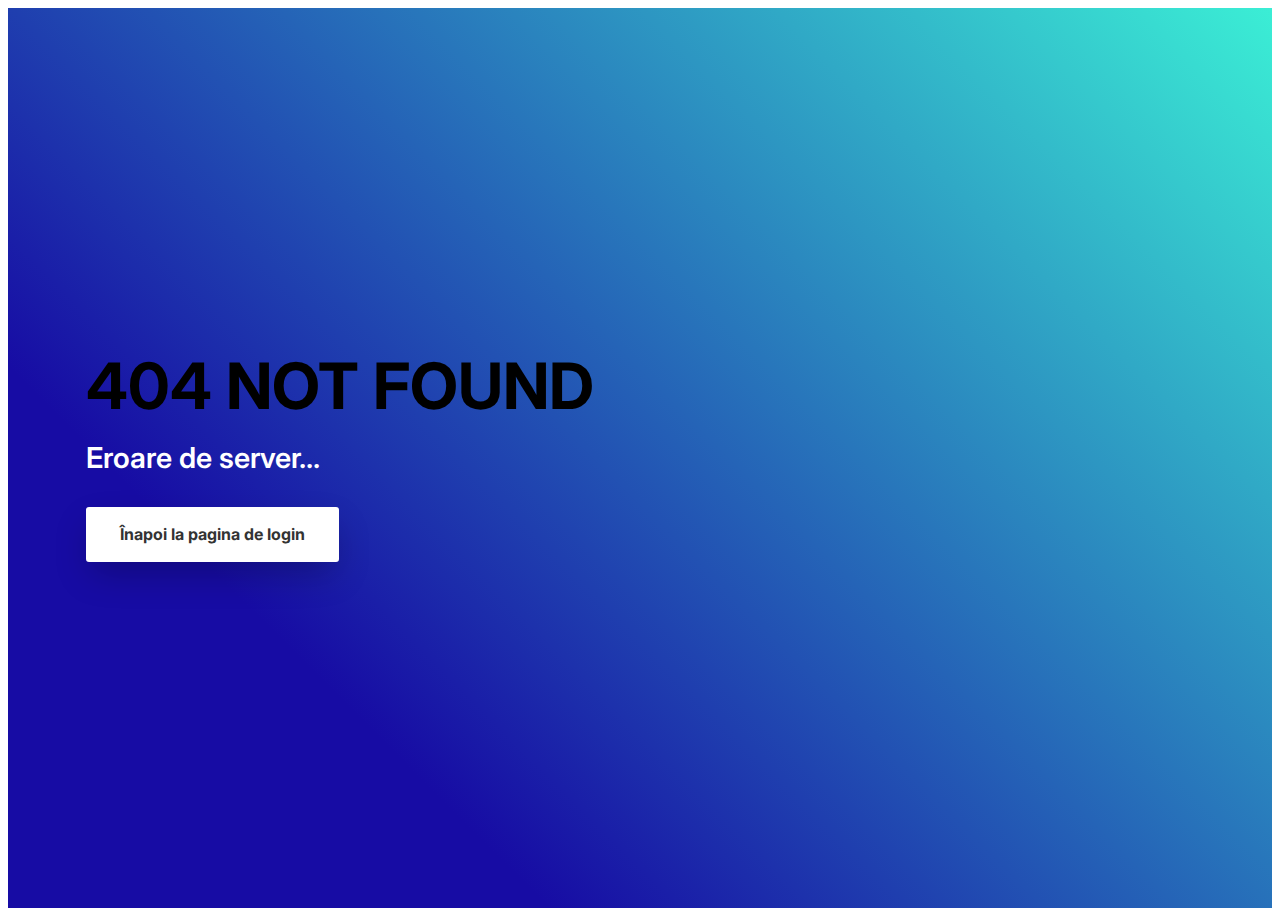
<file: templates/ServerError.html>
<!DOCTYPE html>
<html amp >
<head>

  <meta charset="UTF-8">
  <meta http-equiv="X-UA-Compatible" content="IE=edge">
  <meta name="generator" content="Mobirise v5.2.0, mobirise.com">
  <meta name="viewport" content="width=device-width, initial-scale=1, minimum-scale=1">
  <link rel="shortcut icon" href="stattic/img/logo5.png" type="image/x-icon">
  <meta name="description" content="">
  <meta name="amp-script-src" content="">
  
  <title>Home</title>
  
<link rel="canonical" href="./">
 <style amp-boilerplate>body{-webkit-animation:-amp-start 8s steps(1,end) 0s 1 normal both;-moz-animation:-amp-start 8s steps(1,end) 0s 1 normal both;-ms-animation:-amp-start 8s steps(1,end) 0s 1 normal both;animation:-amp-start 8s steps(1,end) 0s 1 normal both}@-webkit-keyframes -amp-start{from{visibility:hidden}to{visibility:visible}}@-moz-keyframes -amp-start{from{visibility:hidden}to{visibility:visible}}@-ms-keyframes -amp-start{from{visibility:hidden}to{visibility:visible}}@-o-keyframes -amp-start{from{visibility:hidden}to{visibility:visible}}@keyframes -amp-start{from{visibility:hidden}to{visibility:visible}}</style>
<noscript><style amp-boilerplate>body{-webkit-animation:none;-moz-animation:none;-ms-animation:none;animation:none}</style></noscript>
<link href="https://fonts.googleapis.com/css?family=Inter:100,200,300,400,500,600,700,800,900&display=swap" rel="stylesheet">
 
 <style amp-custom> 
div,span,h1,h2,h3,h4,h5,h6,p,blockquote,a,ol,ul,li,figcaption,textarea,input{font: inherit;}*{-webkit-box-sizing: border-box;box-sizing: border-box;outline: none;}*:focus{outline: none;}body{position: relative;font-style: normal;line-height: 1.6;color: #48525c;}section{background-color: #eeeeee;background-position: 50% 50%;background-repeat: no-repeat;background-size: cover;overflow: hidden;padding: 0;}h1,h2,h3,h4,h5,h6{margin: 0;padding: 0;}p,li,blockquote{letter-spacing: normal;line-height: 1.6;}ul,ol,blockquote,p{margin-bottom: 0;margin-top: 0;}a{cursor: pointer;}a,a:hover{text-decoration: none;}a.mbr-iconfont:hover{text-decoration: none;}h1,h2,h3,h4,h5,h6,.display-1,.display-2,.display-4,.display-5,.display-7{word-break: break-word;word-wrap: break-word;}b,strong{font-weight: bold;}blockquote{padding: 10px 0 10px 20px;position: relative;border-left: 3px solid;}input:-webkit-autofill,input:-webkit-autofill:hover,input:-webkit-autofill:focus,input:-webkit-autofill:active{-webkit-transition-delay: 9999s;transition-delay: 9999s;-webkit-transition-property: background-color,color;-o-transition-property: background-color,color;transition-property: background-color,color;}html,body{height: auto;min-height: 100vh;}.mbr-section-title{margin: 0;padding: 0;font-style: normal;line-height: 1.2;width: 100%;color: #20202a;}.mbr-section-subtitle{line-height: 1.2;width: 100%;color: #20202a;}.mbr-text{font-style: normal;line-height: 1.6;width: 100%;color: #48525c;font-weight: 400;}.mbr-white{color: #ffffff;}.mbr-black{color: #000000;}.align-left{text-align: left;}.align-left .list-item{justify-content: flex-start;}.align-center{text-align: center;}.align-center .list-item{justify-content: center;}.align-right{text-align: right;}.align-right .list-item{justify-content: flex-end;}@media (max-width: 767px){.align-left,.align-center,.align-right{text-align: center;}.align-left .list-item,.align-center .list-item,.align-right .list-item{justify-content: center;}}.mbr-light{font-weight: 300;}.mbr-regular{font-weight: 400;}.mbr-semibold{font-weight: 600;}.mbr-bold{font-weight: 700;}.icons-list a{margin: 0;}.icons-list a:last-child{margin: 0;}.mbr-figure{align-self: center;}.hidden{visibility: hidden;}.super-hide{display: none;}.inactive{-webkit-user-select: none;-moz-user-select: none;-ms-user-select: none;user-select: none;pointer-events: none;-webkit-user-drag: none;user-drag: none;}.mbr-overlay{position: absolute;bottom: 0;left: 0;right: 0;top: 0;z-index: 0;}.map-placeholder{display: none;}.google-map,.google-map iframe{position: relative;width: 100%;height: 400px;}amp-img{width: 100%;}amp-img img{max-height: 100%;max-width: 100%;}img.mbr-temp{width: 100%;}.rounded{border-radius: 50%;}.is-builder .nodisplay + img[async],.is-builder .nodisplay + img[decoding="async"],.is-builder amp-img > a + img[async],.is-builder amp-img > a + img[decoding="async"]{display: none;}html:not(.is-builder) amp-img > a{position: absolute;top: 0;bottom: 0;left: 0;right: 0;z-index: 1;}.is-builder .temp-amp-sizer{position: absolute;}.is-builder amp-youtube .temp-amp-sizer,.is-builder amp-vimeo .temp-amp-sizer{position: static;}.mobirise-spinner{position: absolute;top: 50%;left: 40%;margin-left: 10%;-webkit-transform: translate3d(-50%,-50%,0);z-index: 4;}.mobirise-spinner em{width: 24px;height: 24px;background: #3ac;border-radius: 100%;display: inline-block;-webkit-animation: slide 1s infinite;}.mobirise-spinner em:nth-child(1){-webkit-animation-delay: 0.1s;}.mobirise-spinner em:nth-child(2){-webkit-animation-delay: 0.2s;}.mobirise-spinner em:nth-child(3){-webkit-animation-delay: 0.3s;}@-moz-keyframes slide{0%{-webkit-transform: scale(1);}50%{opacity: 0.3;-webkit-transform: scale(2);}100%{-webkit-transform: scale(1);}}@-webkit-keyframes slide{0%{-webkit-transform: scale(1);}50%{opacity: 0.3;-webkit-transform: scale(2);}100%{-webkit-transform: scale(1);}}@-o-keyframes slide{0%{-webkit-transform: scale(1);}50%{opacity: 0.3;-webkit-transform: scale(2);}100%{-webkit-transform: scale(1);}}@keyframes slide{0%{-webkit-transform: scale(1);}50%{opacity: 0.3;-webkit-transform: scale(2);}100%{-webkit-transform: scale(1);}}.mobirise-loader .amp-active > div{display: none;}.iconfont-wrapper{display: inline-flex;}.mbr-flex{display: flex;}.flex-wrap{flex-wrap: wrap;}.mbr-jc-s{justify-content: flex-start;}.mbr-jc-c{justify-content: center;}.mbr-jc-e{justify-content: flex-end;}.mbr-row-reverse{flex-direction: row-reverse;}.mbr-column{flex-direction: column;}amp-img,img{height: 100%;width: 100%;}.hidden-slide{display: none;}.visible-slide{display: flex;}section,.container,.container-fluid{position: relative;word-wrap: break-word;}.mbr-fullscreen .mbr-overlay{min-height: 100vh;}.mbr-fullscreen{display: flex;align-items: center;height: 100vh;min-height: 100vh;padding: 3rem 0;}.container{padding: 0 1rem;width: 100%;margin-right: auto;margin-left: auto;}@media (max-width: 767px){.container{max-width: 540px;}} @media (min-width: 768px){.container{max-width: 720px;}} @media (min-width: 992px){.container{max-width: 960px;}} @media (min-width: 1200px){.container{max-width: 1140px;}}.container-fluid{width: 100%;padding: 0 1rem;}.btn{position: relative;font-weight: 700;margin: 0.4rem 0.9rem;border: 2px solid;font-style: normal;white-space: normal;transition: all 0.3s cubic-bezier(0.25,0.1,0.25,1);display: inline-flex;align-items: center;justify-content: center;word-break: break-word;line-height: 1.2rem;letter-spacing: normal;}.btn-form{padding: 1rem 2rem;}.btn-form:hover{cursor: pointer;}.btn{padding: 1rem 2rem;border-radius: 3px;}.btn-sm{padding: 0.4rem 0.8rem;border-radius: 3px;}.btn-md{padding: 1rem 2rem;border-radius: 3px;}.btn-lg{padding: 1.2rem 3.2rem;border-radius: 3px;}form .btn,form .mbr-section-btn{margin: 0;}.note-popover .btn:after{display: none;}.mbr-section-btn{margin: 0 -0.9rem;font-size: 0;}nav .mbr-section-btn{margin-left: 0rem;margin-right: 0rem;}.btn .mbr-iconfont,.btn.btn-md .mbr-iconfont{cursor: pointer;margin: 0 0.8rem 0 0;}.btn-sm .mbr-iconfont{margin: 0 0.5rem 0 0;}[type="submit"]{-webkit-appearance: none;}section.menu{min-height: 56px;overflow: visible;padding: 0;}.menu-container{display: flex;-webkit-box-pack: justify;-ms-flex-pack: justify;justify-content: space-between;align-items: center;min-height: 56px;}@media (max-width: 991px){.menu-container{max-width: 100%;padding: 0.5rem 1rem;}} @media (max-width: 767px){.menu-container{padding: 0.5rem 1rem;}}.navbar{z-index: 100;width: 100%;position: absolute;box-shadow: 0 2px 10px 0 rgba(0,0,0,0.07);}.navbar-fixed-top{position: fixed;top: 0;}.navbar-brand{display: flex;align-items: center;word-break: break-word;z-index: 1;}.navbar-logo{margin: 0 0.8rem 0 0;}@media (max-width: 767px){.navbar-logo amp-img{max-height: 35px;max-width: 35px;}}.navbar-caption-wrap{display: flex;}.navbar .navbar-collapse{display: flex;-ms-flex-preferred-size: auto;flex-basis: auto;align-items: center;justify-content: space-between;width: 100%;}@media (max-width: 991px){.navbar .navbar-collapse{display: none;position: absolute;top: 0;right: 0;height: 100vh;overflow-y: auto;padding: 70px 2rem 1rem;z-index: 1;}}@media (max-width: 991px){.navbar.opened .navbar-collapse.show,.navbar.opened .navbar-collapse.collapsing{display: block;}.is-builder .navbar-collapse{position: fixed;}}.navbar-nav{list-style-type: none;display: flex;flex-wrap: wrap;padding-left: 0;min-width: 10rem;}@media (max-width: 991px){.navbar-nav{flex-direction: column;}} .navbar-nav .mbr-iconfont{margin: 0 0.2rem 0 0;}.nav-item{word-break: break-all;}.nav-link{display: flex;align-items: center;justify-content: center;}.nav-link,.navbar-caption{transition: all 0.2s;letter-spacing: normal;}.nav-dropdown .dropdown-menu{min-width: 10rem;position: absolute;left: 0;padding: 10px 0;border-radius: 0 0 4px 4px;transition: opacity 0.2s cubic-bezier(0.25,0.1,0.25,1);}.nav-dropdown .dropdown-menu .dropdown-item{line-height: normal;display: flex;justify-content: center;align-items: center;padding: 0 15px;margin: 20px 0;white-space: nowrap;}.nav-dropdown .dropdown-menu .dropdown-item:active{background: none;}.nav-dropdown .dropdown-menu .dropdown{position: relative;}.dropdown-menu .dropdown:hover > .dropdown-menu{opacity: 1;pointer-events: all;}.nav-dropdown .dropdown-submenu{top: 0;left: 100%;margin: 0;}.nav-item.dropdown{position: relative;}.nav-item.dropdown .dropdown-menu{opacity: 0;pointer-events: none;}.nav-item.dropdown:hover > .dropdown-menu{opacity: 1;pointer-events: all;}.link.dropdown-toggle:after{content: "";margin-left: 0.25rem;border-top: 0.35em solid;border-right: 0.35em solid transparent;border-left: 0.35em solid transparent;border-bottom: 0;}.navbar .dropdown.open > .dropdown-menu{display: block;}@media (max-width: 991px){.is-builder .nav-dropdown .dropdown-menu{position: relative;}.nav-dropdown .dropdown-submenu{left: 0;}.nav-dropdown .dropdown-menu .dropdown-item{padding: 0;margin: 0 0 1rem 0;justify-content: center;}.nav-dropdown .dropdown-menu .dropdown-item:after{right: auto;}.navbar.opened .dropdown-menu{top: 0;}.dropdown-toggle[data-toggle="dropdown-submenu"]:after{content: "";margin-left: 0.25rem;border-top: 0.35em solid;border-right: 0.35em solid transparent;border-left: 0.35em solid transparent;border-bottom: 0;top: 55%;}}.navbar-buttons{display: flex;flex-wrap: wrap;align-items: center;justify-content: center;}@media (max-width: 991px){.navbar-buttons{flex-direction: column;}}.menu-social-list{display: flex;align-items: center;justify-content: center;flex-wrap: wrap;}.menu-social-list a{margin: 0 0.5rem;}.menu-social-list a span{font-size: 1.5rem;}button.navbar-toggler{position: relative;width: 31px;height: 20px;cursor: pointer;transition: all .2s;-ms-flex-item-align: center;-ms-grid-row-align: center;align-self: center;}.hamburger span{position: absolute;right: 0;width: 30px;height: 2px;border-right: 5px;}.hamburger span:nth-child(1){top: 0;transition: all .2s;}.hamburger span:nth-child(2){top: 8px;transition: all .15s;}.hamburger span:nth-child(3){top: 8px;transition: all .15s;}.hamburger span:nth-child(4){top: 16px;transition: all .2s;}nav.opened .navbar-toggler:not(.hide) .hamburger span:nth-child(4),nav.opened .navbar-toggler:not(.hide) .hamburger span:nth-child(1){top: 8px;width: 0;opacity: 0;right: 50%;transition: all .2s;}nav.opened .navbar-toggler:not(.hide) .hamburger span:nth-child(2){transform: rotate(-45deg);transition: all .25s;}nav.opened .navbar-toggler:not(.hide) .hamburger span:nth-child(3){transform: rotate(45deg);transition: all .25s;}.ampstart-btn.hamburger{position: relative;margin-left: auto;height: 20px;width: 30px;background: none;border: none;cursor: pointer;z-index: 1000;}@media (min-width: 992px){.nav-dropdown .dropdown-menu{box-shadow: 0 10px 25px 0 rgba(0,0,0,0.2);}.ampstart-btn,amp-sidebar{display: none;}.dropdown-menu .dropdown-toggle:after{content: "";border-bottom: 0.35em solid transparent;border-left: 0.35em solid;border-right: 0;border-top: 0.35em solid transparent;margin-left: 0.3rem;margin-top: -0.3077em;position: absolute;right: 1.1538em;top: 50%;}}.close-sidebar{width: 30px;height: 30px;position: relative;cursor: pointer;background-color: transparent;border: none;}.close-sidebar span{position: absolute;left: 0;width: 30px;height: 2px;border-right: 5px;top: 14px;}.close-sidebar span:nth-child(1){transform: rotate(-45deg);}.close-sidebar span:nth-child(2){transform: rotate(45deg);}.builder-sidebar{position: relative;height: 100vh;overflow-y: auto;min-width: 10rem;z-index: 1030;padding: 1rem 2rem;max-width: 20rem;}.builder-sidebar .dropdown:hover > .dropdown-menu{position: relative;text-align: center;}section.sidebar-open:before{content: '';position: fixed;top: 0;bottom: 0;right: 0;left: 0;background-color: rgba(0,0,0,0.2);z-index: 1040;}.is-builder section.horizontal-menu .ampstart-btn{display: none;}.is-builder section.horizontal-menu .dropdown-menu{z-index: auto;opacity: 1;pointer-events: auto;}.is-builder .menu{overflow: visible;}#sidebar{background-color: transparent;}.card-title{margin: 0;}.card{position: relative;background-color: transparent;border: none;border-radius: 0;width: 100%;padding: 0 1rem;}@media (max-width: 767px){.card:not(.last-child){padding-bottom: 30px;}} .card .card-img{width: auto;border-radius: 0;}.card .card-wrapper{height: 100%;}@media (max-width: 767px){.card .card-wrapper{flex-direction: column;}} .card img{height: 100%;-o-object-fit: cover;object-fit: cover;-o-object-position: center;object-position: center;}.card-inner,.items-list{display: flex;flex-direction: column;}.items-list{list-style-type: none;padding: 0;}.items-list .list-item{padding: 1rem 2rem;}.card-head{padding: 1.5rem 2rem;}.card-price-wrap{padding: 1rem 2rem;}.card-button{padding: 1rem;margin: 0;}.timeline-wrap{position: relative;}.timeline-wrap .iconBackground{position: absolute;left: 50%;width: 20px;height: 20px;line-height: 30px;text-align: center;border-radius: 50%;font-size: 30px;display: inline-block;background-color: #000000;top: 20px;margin: 0 0 0 -10px;}@media (max-width: 767px){.timeline-wrap .iconBackground{left: 0;}}.separline{position: relative;}@media (max-width: 767px){.separline:not(.last-child){padding-bottom: 2rem;}} .separline:before{position: absolute;content: "";width: 2px;background-color: #000000;left: calc(50% - 1px);height: calc(100% - 20px);top: 40px;}@media (max-width: 767px){.separline:before{left: 0;}}.gallery-img-wrap{position: relative;height: 100%;}.gallery-img-wrap:hover{cursor: pointer;}.gallery-img-wrap:hover .icon-wrap,.gallery-img-wrap:hover .caption-on-hover{opacity: 1;}.gallery-img-wrap:hover:after{opacity: .5;}.gallery-img-wrap amp-img{height: 100%;}.gallery-img-wrap:after{content: "";position: absolute;top: 0;bottom: 0;left: 0;right: 0;background: #000;opacity: 0;transition: opacity 0.2s;pointer-events: none;}.gallery-img-wrap .icon-wrap,.gallery-img-wrap .img-caption{z-index: 3;pointer-events: none;position: absolute;}.gallery-img-wrap .icon-wrap,.gallery-img-wrap .caption-on-hover{opacity: 0;transition: opacity 0.2s;}.gallery-img-wrap .icon-wrap{left: 50%;top: 50%;transform: translate(-50%,-50%);background-color: #fff;padding: .5rem;border-radius: 50%;}.gallery-img-wrap .amp-iconfont{color: #000;font-size: 1rem;width: 1rem;display: block;}.gallery-img-wrap .img-caption{left: 0;right: 0;}.gallery-img-wrap .img-caption.caption-top{top: 0;}.gallery-img-wrap .img-caption.caption-bottom{bottom: 0;}.gallery-img-wrap .img-caption:not(.caption-on-hover):after{content: "";position: absolute;top: 0;left: 0;right: 0;height: 100%;transition: opacity 0.2s;z-index: -1;pointer-events: none;}@media (max-width: 767px){.gallery-img-wrap:after,.gallery-img-wrap:hover:after,.gallery-img-wrap .icon-wrap{display: none;}.gallery-img-wrap .caption-on-hover{opacity: 1;}}.is-builder .gallery-img-wrap .icon-wrap,.is-builder .gallery-img-wrap .img-caption > *{pointer-events: all;}.amp-carousel-button,.dots-wrapper .dots span{transition: all 0.4s;cursor: pointer;outline: none;}.amp-carousel-button{width: 50px;height: 50px;border-radius: 50%;}.dots-wrapper .dots{display: inline-block;margin: 4px 8px;}.dots-wrapper .dots span{display: block;border-radius: 12px;height: 24px;width: 24px;background-color: #ffffff;border: 10px solid #cccccc;opacity: 0.5;}.dots-wrapper .dots span.current{width: 40px;}.dots-wrapper .dots span:hover,.dots-wrapper .dots span.current{opacity: 1;}.amp-carousel-button-next:after{right: 1rem;}.amp-carousel-button-prev:after{left: 1rem;}button.btn-img{cursor: pointer;}.is-builder .preview button.btn-img{opacity: 0.5;position: relative;pointer-events: none;}amp-image-lightbox,.lightbox{background: rgba(0,0,0,0.8);display: flex;flex-wrap: wrap;align-items: center;justify-content: center;width: 100%;height: 100%;overflow: auto;}amp-image-lightbox a.control,.lightbox a.control{position: absolute;cursor: default;top: 0;right: 0;}amp-image-lightbox .close,.lightbox .close{background: none;border: none;position: absolute;top: 16px;right: 16px;height: 32px;width: 32px;cursor: pointer;z-index: 1000;}amp-image-lightbox .close:before,amp-image-lightbox .close:after,.lightbox .close:before,.lightbox .close:after{position: absolute;top: 0;right: 16px;content: ' ';height: 32px;width: 2px;background-color: #fff;}amp-image-lightbox .close:before,.lightbox .close:before{transform: rotate(45deg);}amp-image-lightbox .close:after,.lightbox .close:after{transform: rotate(-45deg);}amp-image-lightbox .video-block,.lightbox .video-block{width: 100%;}div[submit-success] > *,div[submit-error] > *{padding: 15px;margin-bottom: 1rem;}.form-block{z-index: 1;background-color: transparent;padding: 0;position: relative;overflow: hidden;}.form-block .mbr-overlay{z-index: -1;}@media (max-width: 991px){.form-block{padding: 0;}}form input,form textarea,form select{padding: 1rem;line-height: 1.2rem;width: 100%;background: #ffffff;border-width: 2px;border-style: solid;border-color: #767676;border-radius: 3px;color: #000000;}form input[type="checkbox"],form input[type="radio"]{border: none;background: none;width: auto;}form .field{padding-bottom: 0.5rem;padding-top: 0.5rem;}form textarea.field-input{height: 200px;}form .fieldset{display: flex;justify-content: center;flex-wrap: wrap;align-items: center;}textarea[type="hidden"]{display: none;}.form-check{margin-bottom: 0;}.form-check-label{padding-left: 0;}.form-check-input{position: relative;margin: 4px;}.form-check-inline{display: inline-flex;align-items: center;padding-left: 0;margin-right: .75rem;}.mbr-row,.mbr-form-row{display: -webkit-box;display: -ms-flexbox;display: flex;-ms-flex-wrap: wrap;flex-wrap: wrap;margin-left: -1rem;margin-right: -1rem;}.mbr-form-row{margin-left: -0.5rem;margin-right: -0.5rem;}.mbr-form-row > [class*="mbr-col"]{padding-left: 0.5rem;padding-right: 0.5rem;}@media (max-width: 767px){.mbr-col,.mbr-col-auto{padding-right: 1rem;padding-left: 1rem;}.mbr-col-sm-12{-ms-flex: 0 0 100%;-webkit-box-flex: 0;flex: 0 0 100%;max-width: 100%;padding-right: 1rem;padding-left: 1rem;}}@media (min-width: 768px){.mbr-col,.mbr-col-auto{padding-right: 1rem;padding-left: 1rem;}.mbr-col-md-2{-ms-flex: 0 0 16.6666666667%;-webkit-box-flex: 0;flex: 0 0 16.6666666667%;max-width: 16.6666666667%;padding-right: 1rem;padding-left: 1rem;}.mbr-col-md-3{-ms-flex: 0 0 25%;-webkit-box-flex: 0;flex: 0 0 25%;max-width: 25%;padding-right: 1rem;padding-left: 1rem;}.mbr-col-md-4{-ms-flex: 0 0 33.3333333333%;-webkit-box-flex: 0;flex: 0 0 33.3333333333%;max-width: 33.3333333333%;padding-right: 1rem;padding-left: 1rem;}.mbr-col-md-5{-ms-flex: 0 0 41.6666666667%;-webkit-box-flex: 0;flex: 0 0 41.6666666667%;max-width: 41.6666666667%;padding-right: 1rem;padding-left: 1rem;}.mbr-col-md-6{-ms-flex: 0 0 50%;-webkit-box-flex: 0;flex: 0 0 50%;max-width: 50%;padding-right: 1rem;padding-left: 1rem;}.mbr-col-md-7{-ms-flex: 0 0 58.3333333333%;-webkit-box-flex: 0;flex: 0 0 58.3333333333%;max-width: 58.3333333333%;padding-right: 1rem;padding-left: 1rem;}.mbr-col-md-8{-ms-flex: 0 0 66.6666666667%;-webkit-box-flex: 0;flex: 0 0 66.6666666667%;max-width: 66.6666666667%;padding-right: 1rem;padding-left: 1rem;}.mbr-col-md-10{-ms-flex: 0 0 83.3333333333%;-webkit-box-flex: 0;flex: 0 0 83.3333333333%;max-width: 83.3333333333%;padding-right: 1rem;padding-left: 1rem;}.mbr-col-md-12{-ms-flex: 0 0 100%;-webkit-box-flex: 0;flex: 0 0 100%;max-width: 100%;padding-right: 1rem;padding-left: 1rem;}}.mbr-col{-ms-flex: 1 1 auto;-webkit-box-flex: 1;flex: 1 1 auto;max-width: 100%;}.mbr-col-auto{-ms-flex: 0 0 auto;flex: 0 0 auto;width: auto;}@media (min-width: 992px){.mbr-col,.mbr-col-auto{padding-right: 1rem;padding-left: 1rem;}.mbr-col-lg-2{-ms-flex: 0 0 16.6666666667%;-webkit-box-flex: 0;flex: 0 0 16.6666666667%;max-width: 16.6666666667%;padding-right: 1rem;padding-left: 1rem;}.mbr-col-lg-3{-ms-flex: 0 0 25%;-webkit-box-flex: 0;flex: 0 0 25%;max-width: 25%;padding-right: 1rem;padding-left: 1rem;}.mbr-col-lg-4{-ms-flex: 0 0 33.3333333333%;-webkit-box-flex: 0;flex: 0 0 33.3333333333%;max-width: 33.3333333333%;padding-right: 1rem;padding-left: 1rem;}.mbr-col-lg-5{-ms-flex: 0 0 41.6666666667%;-webkit-box-flex: 0;flex: 0 0 41.6666666667%;max-width: 41.6666666667%;padding-right: 1rem;padding-left: 1rem;}.mbr-col-lg-6{-ms-flex: 0 0 50%;-webkit-box-flex: 0;flex: 0 0 50%;max-width: 50%;padding-right: 1rem;padding-left: 1rem;}.mbr-col-lg-7{-ms-flex: 0 0 58.3333333333%;-webkit-box-flex: 0;flex: 0 0 58.3333333333%;max-width: 58.3333333333%;padding-right: 1rem;padding-left: 1rem;}.mbr-col-lg-8{-ms-flex: 0 0 66.6666666667%;-webkit-box-flex: 0;flex: 0 0 66.6666666667%;max-width: 66.6666666667%;padding-right: 1rem;padding-left: 1rem;}.mbr-col-lg-9{-ms-flex: 0 0 75%;-webkit-box-flex: 0;flex: 0 0 75%;max-width: 75%;padding-right: 1rem;padding-left: 1rem;}.mbr-col-lg-10{-ms-flex: 0 0 83.3333333333%;-webkit-box-flex: 0;flex: 0 0 83.3333333333%;max-width: 83.3333333333%;padding-right: 1rem;padding-left: 1rem;}.mbr-col-lg-12{-ms-flex: 0 0 100%;-webkit-box-flex: 0;flex: 0 0 100%;max-width: 100%;padding-right: 1rem;padding-left: 1rem;}}@media (min-width: 992px){.lg-pb{padding-bottom: 3rem;}}@media (max-width: 991px){.md-pb{padding-bottom: 3rem;}}.mbr-pt-1,.mbr-py-1{padding-top: 10px;}.mbr-pb-1,.mbr-py-1{padding-bottom: 10px;}.mbr-px-1{padding-left: 10px;padding-right: 10px;}.mbr-p-1{padding: 10px;}.mbr-pt-2,.mbr-py-2{padding-top: 1rem;}.mbr-pb-2,.mbr-py-2{padding-bottom: 1rem;}.mbr-px-2{padding-left: 1rem;padding-right: 1rem;}.mbr-p-2{padding: 1rem;}.mbr-pt-3,.mbr-py-3{padding-top: 25px;}.mbr-pb-3,.mbr-py-3{padding-bottom: 25px;}.mbr-px-3{padding-left: 25px;padding-right: 25px;}.mbr-p-3{padding: 25px;}.mbr-pt-4,.mbr-py-4{padding-top: 2rem;}.mbr-pb-4,.mbr-py-4{padding-bottom: 2rem;}.mbr-px-4{padding-left: 2rem;padding-right: 2rem;}.mbr-p-4{padding: 2rem;}.mbr-pt-5,.mbr-py-5{padding-top: 3rem;}.mbr-pb-5,.mbr-py-5{padding-bottom: 3rem;}.mbr-px-5{padding-left: 3rem;padding-right: 3rem;}.mbr-p-5{padding: 3rem;}@media (max-width: 991px){.mbr-py-4,.mbr-py-5{padding-top: 1rem;padding-bottom: 1rem;}.mbr-px-4,.mbr-px-5{padding-left: 1rem;padding-right: 1rem;}.mbr-p-3,.mbr-p-4,.mbr-p-5{padding: 1rem;}}.mbr-ml-auto{margin-left: auto;}.mbr-mr-auto{margin-right: auto;}.mbr-m-auto{margin: auto;}#scrollToTopMarker{position: absolute;width: 0px;height: 0px;top: 300px;}#scrollToTopButton{position: fixed;bottom: 25px;right: 25px;opacity: .4;z-index: 5000;font-size: 32px;height: 60px;width: 60px;border: none;border-radius: 3px;cursor: pointer;}#scrollToTopButton:focus{outline: none;}#scrollToTopButton a:before{content: '';position: absolute;height: 40%;top: 36%;width: 2px;left: calc(50% - 1px);}#scrollToTopButton a:after{content: '';position: absolute;border-top: 2px solid;border-right: 2px solid;width: 40%;height: 40%;left: calc(30% - 1px);bottom: 30%;transform: rotate(-45deg);}.is-builder #scrollToTopButton a:after{left: 30%;}a{font-style: normal;}@media (max-width: 767px){.mbr-section-btn,.mbr-section-title{text-align: center;}}@media (min-width: 992px){.mbr-col-lg-11{flex: 0 0 91.666%;max-width: 91.666%;padding-right: 1rem;padding-left: 1rem;}}
body{font-family: Inter;}blockquote{border-color: #005af0;}div[submit-success] > *{background: #64bf46;color: #ffffff;}div[submit-error] > *{background: #ffdc00;color: #000000;}.display-1{font-family: 'Inter',sans-serif;font-size: 4rem;}.display-2{font-family: 'Inter',sans-serif;font-size: 3.25rem;}.display-4{font-family: 'Inter',sans-serif;font-size: 1rem;}.display-5{font-family: 'Inter',sans-serif;font-size: 1.8rem;}.display-7{font-family: 'Inter',sans-serif;font-size: 1.2rem;}.display-1 .mbr-iconfont-btn{font-size: 4rem;width: 4rem;}.display-2 .mbr-iconfont-btn{font-size: 3.25rem;width: 3.25rem;}.display-4 .mbr-iconfont-btn{font-size: 1rem;width: 1rem;}.display-5 .mbr-iconfont-btn{font-size: 1.8rem;width: 1.8rem;}.display-7 .mbr-iconfont-btn{font-size: 1.2rem;width: 1.2rem;}@media (max-width: 768px){.display-1{font-size: 3.2rem;font-size: calc( 2.05rem + (4 - 2.05) * ((100vw - 20rem) / (48 - 20)));line-height: calc( 1.4 * (2.05rem + (4 - 2.05) * ((100vw - 20rem) / (48 - 20))));}.display-2{font-size: 2.6rem;font-size: calc( 1.7874999999999999rem + (3.25 - 1.7874999999999999) * ((100vw - 20rem) / (48 - 20)));line-height: calc( 1.4 * (1.7874999999999999rem + (3.25 - 1.7874999999999999) * ((100vw - 20rem) / (48 - 20))));}.display-4{font-size: 0.8rem;font-size: calc( 1rem + (1 - 1) * ((100vw - 20rem) / (48 - 20)));line-height: calc( 1.4 * (1rem + (1 - 1) * ((100vw - 20rem) / (48 - 20))));}.display-5{font-size: 1.44rem;font-size: calc( 1.28rem + (1.8 - 1.28) * ((100vw - 20rem) / (48 - 20)));line-height: calc( 1.4 * (1.28rem + (1.8 - 1.28) * ((100vw - 20rem) / (48 - 20))));}.display-7{font-size: 0.96rem;font-size: calc( 1.07rem + (1.2 - 1.07) * ((100vw - 20rem) / (48 - 20)));line-height: calc( 1.4 * (1.07rem + (1.2 - 1.07) * ((100vw - 20rem) / (48 - 20))));}}.bg-primary{background-color: #005af0;}.bg-success{background-color: #64bf46;}.bg-info{background-color: #eb49e1;}.bg-warning{background-color: #ff8f00;}.bg-danger{background-color: #ffdc00;}.btn-primary,.btn-primary:active,.btn-primary.active{background-color: #005af0;border-color: #005af0;color: #ffffff;}.btn-primary:hover,.btn-primary:focus,.btn-primary.focus{color: #ffffff;background-color: #003da3;border-color: #003da3;}.btn-primary.disabled,.btn-primary:disabled{color: #ffffff;background-color: #003da3;border-color: #003da3;}.btn-secondary,.btn-secondary:active,.btn-secondary.active{background-color: #00dcc0;border-color: #00dcc0;color: #ffffff;}.btn-secondary:hover,.btn-secondary:focus,.btn-secondary.focus{color: #ffffff;background-color: #00907d;border-color: #00907d;}.btn-secondary.disabled,.btn-secondary:disabled{color: #ffffff;background-color: #00907d;border-color: #00907d;}.btn-info,.btn-info:active,.btn-info.active{background-color: #eb49e1;border-color: #eb49e1;color: #ffffff;}.btn-info:hover,.btn-info:focus,.btn-info.focus{color: #ffffff;background-color: #d117c5;border-color: #d117c5;}.btn-info.disabled,.btn-info:disabled{color: #ffffff;background-color: #d117c5;border-color: #d117c5;}.btn-success,.btn-success:active,.btn-success.active{background-color: #64bf46;border-color: #64bf46;color: #ffffff;}.btn-success:hover,.btn-success:focus,.btn-success.focus{color: #ffffff;background-color: #46892f;border-color: #46892f;}.btn-success.disabled,.btn-success:disabled{color: #ffffff;background-color: #46892f;border-color: #46892f;}.btn-warning,.btn-warning:active,.btn-warning.active{background-color: #ff8f00;border-color: #ff8f00;color: #ffffff;}.btn-warning:hover,.btn-warning:focus,.btn-warning.focus{color: #ffffff;background-color: #b36400;border-color: #b36400;}.btn-warning.disabled,.btn-warning:disabled{color: #ffffff;background-color: #b36400;border-color: #b36400;}.btn-danger,.btn-danger:active,.btn-danger.active{background-color: #ffdc00;border-color: #ffdc00;color: #000000;}.btn-danger:hover,.btn-danger:focus,.btn-danger.focus{color: #000000;background-color: #b39a00;border-color: #b39a00;}.btn-danger.disabled,.btn-danger:disabled{color: #000000;background-color: #b39a00;border-color: #b39a00;}.btn-black,.btn-black:active,.btn-black.active{background-color: #333333;border-color: #333333;color: #ffffff;}.btn-black:hover,.btn-black:focus,.btn-black.focus{color: #ffffff;background-color: #0d0d0d;border-color: #0d0d0d;}.btn-black.disabled,.btn-black:disabled{color: #ffffff;background-color: #0d0d0d;border-color: #0d0d0d;}.btn-white,.btn-white:active,.btn-white.active{background-color: #ffffff;border-color: #ffffff;color: #808080;}.btn-white:hover,.btn-white:focus,.btn-white.focus{color: #808080;background-color: #d9d9d9;border-color: #d9d9d9;}.btn-white.disabled,.btn-white:disabled{color: #808080;background-color: #d9d9d9;border-color: #d9d9d9;}.btn-white,.btn-white:active,.btn-white.active{color: #333333;}.btn-white:hover,.btn-white:focus,.btn-white.focus{color: #333333;}.btn-white.disabled,.btn-white:disabled{color: #333333;}.btn-primary-outline,.btn-primary-outline:active,.btn-primary-outline.active{background: none;border-color: #00348a;color: #00348a;}.btn-primary-outline:hover,.btn-primary-outline:focus,.btn-primary-outline.focus{color: #ffffff;background-color: #005af0;border-color: #005af0;}.btn-primary-outline.disabled,.btn-primary-outline:disabled{color: #ffffff;background-color: #005af0;border-color: #005af0;}.btn-secondary-outline,.btn-secondary-outline:active,.btn-secondary-outline.active{background: none;border-color: #007667;color: #007667;}.btn-secondary-outline:hover,.btn-secondary-outline:focus,.btn-secondary-outline.focus{color: #ffffff;background-color: #00dcc0;border-color: #00dcc0;}.btn-secondary-outline.disabled,.btn-secondary-outline:disabled{color: #ffffff;background-color: #00dcc0;border-color: #00dcc0;}.btn-info-outline,.btn-info-outline:active,.btn-info-outline.active{background: none;border-color: #ba14af;color: #ba14af;}.btn-info-outline:hover,.btn-info-outline:focus,.btn-info-outline.focus{color: #ffffff;background-color: #eb49e1;border-color: #eb49e1;}.btn-info-outline.disabled,.btn-info-outline:disabled{color: #ffffff;background-color: #eb49e1;border-color: #eb49e1;}.btn-success-outline,.btn-success-outline:active,.btn-success-outline.active{background: none;border-color: #3c7629;color: #3c7629;}.btn-success-outline:hover,.btn-success-outline:focus,.btn-success-outline.focus{color: #ffffff;background-color: #64bf46;border-color: #64bf46;}.btn-success-outline.disabled,.btn-success-outline:disabled{color: #ffffff;background-color: #64bf46;border-color: #64bf46;}.btn-warning-outline,.btn-warning-outline:active,.btn-warning-outline.active{background: none;border-color: #995600;color: #995600;}.btn-warning-outline:hover,.btn-warning-outline:focus,.btn-warning-outline.focus{color: #ffffff;background-color: #ff8f00;border-color: #ff8f00;}.btn-warning-outline.disabled,.btn-warning-outline:disabled{color: #ffffff;background-color: #ff8f00;border-color: #ff8f00;}.btn-danger-outline,.btn-danger-outline:active,.btn-danger-outline.active{background: none;border-color: #998400;color: #998400;}.btn-danger-outline:hover,.btn-danger-outline:focus,.btn-danger-outline.focus{color: #000000;background-color: #ffdc00;border-color: #ffdc00;}.btn-danger-outline.disabled,.btn-danger-outline:disabled{color: #000000;background-color: #ffdc00;border-color: #ffdc00;}.btn-black-outline,.btn-black-outline:active,.btn-black-outline.active{background: none;border-color: #000000;color: #000000;}.btn-black-outline:hover,.btn-black-outline:focus,.btn-black-outline.focus{color: #ffffff;background-color: #333333;border-color: #333333;}.btn-black-outline.disabled,.btn-black-outline:disabled{color: #ffffff;background-color: #333333;border-color: #333333;}.btn-white-outline,.btn-white-outline:active,.btn-white-outline.active{background: none;border-color: #ffffff;color: #ffffff;}.btn-white-outline:hover,.btn-white-outline:focus,.btn-white-outline.focus{color: #333333;background-color: #ffffff;border-color: #ffffff;}.text-primary{color: #005af0;}.text-secondary{color: #00dcc0;}.text-success{color: #64bf46;}.text-info{color: #eb49e1;}.text-warning{color: #ff8f00;}.text-danger{color: #ffdc00;}.text-white{color: #ffffff;}.text-black{color: #000000;}a.text-primary:hover,a.text-primary:focus{color: #00348a;}a.text-secondary:hover,a.text-secondary:focus{color: #007667;}a.text-success:hover,a.text-success:focus{color: #3c7629;}a.text-info:hover,a.text-info:focus{color: #ba14af;}a.text-warning:hover,a.text-warning:focus{color: #995600;}a.text-danger:hover,a.text-danger:focus{color: #998400;}a.text-white:hover,a.text-white:focus{color: #cccccc;}a.text-black:hover,a.text-black:focus{color: #4d4d4d;}.alert-success{background-color: #64bf46;}.alert-info{background-color: #eb49e1;}.alert-warning{background-color: #ff8f00;}.alert-danger{background-color: #ffdc00;}a,a:hover{color: #005af0;}.mbr-plan-header.bg-primary .mbr-plan-subtitle,.mbr-plan-header.bg-primary .mbr-plan-price-desc{color: #bdd6ff;}.mbr-plan-header.bg-success .mbr-plan-subtitle,.mbr-plan-header.bg-success .mbr-plan-price-desc{color: #b3e0a5;}.mbr-plan-header.bg-info .mbr-plan-subtitle,.mbr-plan-header.bg-info .mbr-plan-price-desc{color: #ffffff;}.mbr-plan-header.bg-warning .mbr-plan-subtitle,.mbr-plan-header.bg-warning .mbr-plan-price-desc{color: #ffe9cc;}.mbr-plan-header.bg-danger .mbr-plan-subtitle,.mbr-plan-header.bg-danger .mbr-plan-price-desc{color: #fff8cc;}.mobirise-spinner em:nth-child(1){background: #005af0;}.mobirise-spinner em:nth-child(2){background: #00dcc0;}.mobirise-spinner em:nth-child(3){background: #64bf46;}#scrollToTopMarker{display: none;}#scrollToTopButton{background-color: #005af0;}#scrollToTopButton a:before{background: #ffffff;}#scrollToTopButton a:after{border-top-color: #ffffff;border-right-color: #ffffff;}.btn:not(.btn-form){box-shadow: 0 15px 35px -5px rgba(0,0,0,0.25);}.btn:not(.btn-form):hover,.btn:not(.btn-form):focus,.btn:not(.btn-form).focus{transform: translateY(-0.125rem);box-shadow: 0 25px 20px -15px rgba(0,0,0,0.15);}.amp-carousel-button{box-shadow: 0 10px 15px 0 rgba(0,0,0,0.4);background-color: #f3f3f3;}.amp-carousel-button:hover{background-color: #fff;box-shadow: 0 20px 30px 0 rgba(0,0,0,0.2);}.amp-carousel-button-next{background-image: url("data:image/svg+xml;charset=utf-8,%3Csvg xmlns='http://www.w3.org/2000/svg' width='18' height='18' fill='%23005AF0' %3E%3Cpath d='M9 3L7.94 4.06l4.19 4.19H3v1.5h9.13l-4.19 4.19L9 15l6-6z'/%3E%3C/svg%3E");}.amp-carousel-button-prev{background-image: url("data:image/svg+xml;charset=utf-8,%3Csvg xmlns='http://www.w3.org/2000/svg' width='18' height='18' fill='%23005AF0'%3E%3Cpath d='M15 8.25H5.87l4.19-4.19L9 3 3 9l6 6 1.06-1.06-4.19-4.19H15v-1.5z'/%3E%3C/svg%3E");}.cid-sifPwYnK0S{background-color: #3beed5;background: linear-gradient(225deg,#3beed5 0,#170ca4 75%);}.cid-sifPwYnK0S .mbr-section-title{color: #000000;}
.engine{position: absolute;text-indent: -2400px;text-align: center;padding: 0;top: 0;left: -2400px;}[class*="-iconfont"]{display: inline-flex;}</style>
 
  <script async  src="https://cdn.ampproject.org/v0.js"></script>
  <script async custom-element="amp-analytics" src="https://cdn.ampproject.org/v0/amp-analytics-0.1.js"></script>
  
  
  
</head>
<body>
  
  <section class="header4 cid-sifPwYnK0S mbr-fullscreen" id="header4-0">

    

    <div class="container">
        <h1 class="mbr-fonts-style mbr-section-title align-left mbr-white mbr-bold mbr-pb-2 display-1">404 NOT FOUND</h1>
        <h2 class="mbr-fonts-style mbr-section-subtitle align-left mbr-white mbr-semibold mbr-pb-3 display-5">Eroare de server...</h2>
        <div class="mbr-section-btn align-left"><a class="btn btn-md btn-white display-4" href="/login">Înapoi la pagina de login</a></div>
    </div>

  
  
</body>
</html>
</file>
